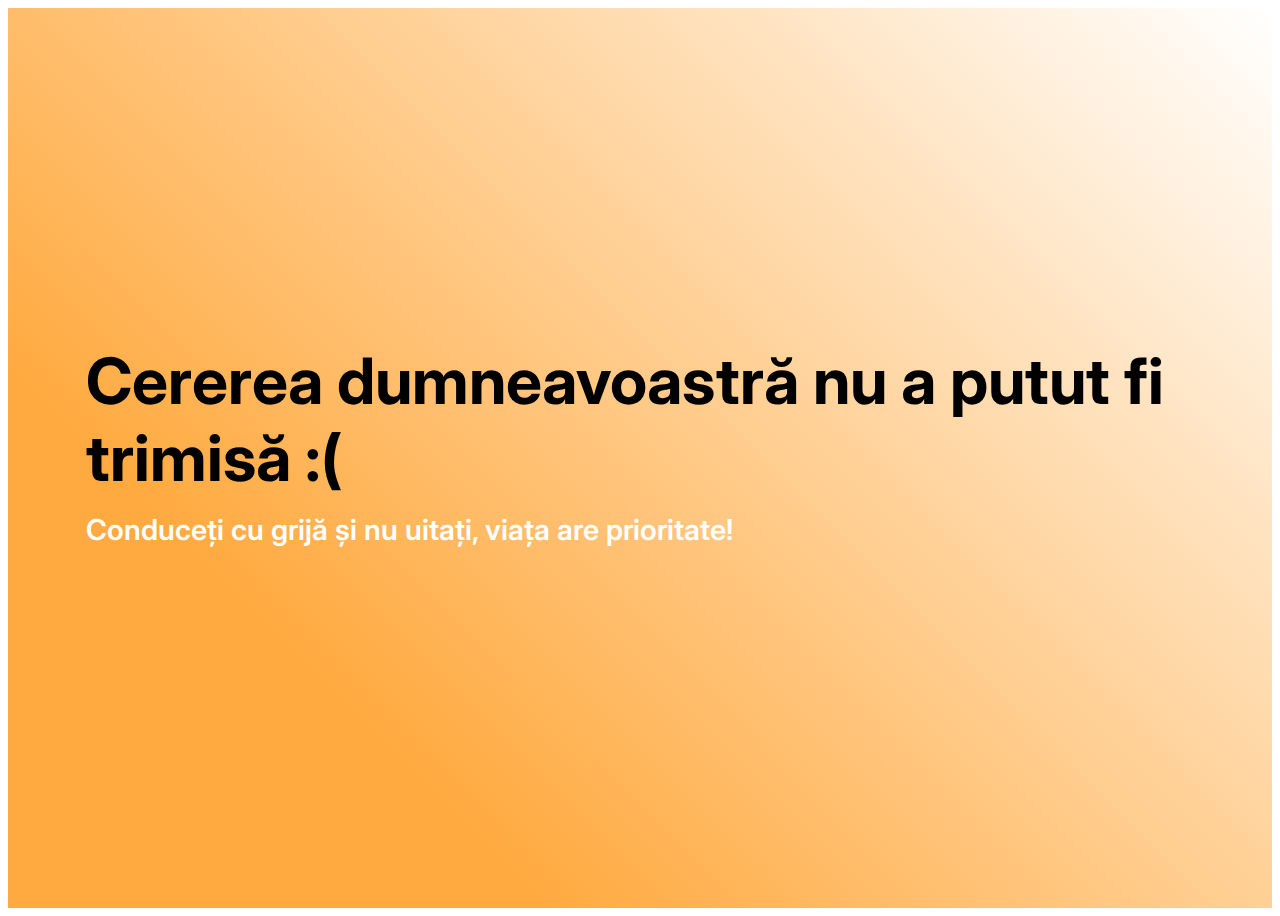
<file: templates/Fail.html>
<!DOCTYPE html>
<html amp >
<head>
  <meta charset="UTF-8">
  <meta http-equiv="X-UA-Compatible" content="IE=edge">
  <meta name="generator" content="Mobirise v5.2.0, mobirise.com">
  <meta name="viewport" content="width=device-width, initial-scale=1, minimum-scale=1">
  <link rel="shortcut icon" href="img/logo5.png" type="image/x-icon">
  <meta name="description" content="">
  <meta name="amp-script-src" content="">
  
  <title>Home</title>
  
<link rel="canonical" href="./">
 <style amp-boilerplate>body{-webkit-animation:-amp-start 8s steps(1,end) 0s 1 normal both;-moz-animation:-amp-start 8s steps(1,end) 0s 1 normal both;-ms-animation:-amp-start 8s steps(1,end) 0s 1 normal both;animation:-amp-start 8s steps(1,end) 0s 1 normal both}@-webkit-keyframes -amp-start{from{visibility:hidden}to{visibility:visible}}@-moz-keyframes -amp-start{from{visibility:hidden}to{visibility:visible}}@-ms-keyframes -amp-start{from{visibility:hidden}to{visibility:visible}}@-o-keyframes -amp-start{from{visibility:hidden}to{visibility:visible}}@keyframes -amp-start{from{visibility:hidden}to{visibility:visible}}</style>
<noscript><style amp-boilerplate>body{-webkit-animation:none;-moz-animation:none;-ms-animation:none;animation:none}</style></noscript>
<link href="https://fonts.googleapis.com/css?family=Inter:100,200,300,400,500,600,700,800,900&display=swap" rel="stylesheet">
 
 <style amp-custom> 
div,span,h1,h2,h3,h4,h5,h6,p,blockquote,a,ol,ul,li,figcaption,textarea,input{font: inherit;}*{-webkit-box-sizing: border-box;box-sizing: border-box;outline: none;}*:focus{outline: none;}body{position: relative;font-style: normal;line-height: 1.6;color: #48525c;}section{background-color: #eeeeee;background-position: 50% 50%;background-repeat: no-repeat;background-size: cover;overflow: hidden;padding: 0;}h1,h2,h3,h4,h5,h6{margin: 0;padding: 0;}p,li,blockquote{letter-spacing: normal;line-height: 1.6;}ul,ol,blockquote,p{margin-bottom: 0;margin-top: 0;}a{cursor: pointer;}a,a:hover{text-decoration: none;}a.mbr-iconfont:hover{text-decoration: none;}h1,h2,h3,h4,h5,h6,.display-1,.display-2,.display-4,.display-5,.display-7{word-break: break-word;word-wrap: break-word;}b,strong{font-weight: bold;}blockquote{padding: 10px 0 10px 20px;position: relative;border-left: 3px solid;}input:-webkit-autofill,input:-webkit-autofill:hover,input:-webkit-autofill:focus,input:-webkit-autofill:active{-webkit-transition-delay: 9999s;transition-delay: 9999s;-webkit-transition-property: background-color,color;-o-transition-property: background-color,color;transition-property: background-color,color;}html,body{height: auto;min-height: 100vh;}.mbr-section-title{margin: 0;padding: 0;font-style: normal;line-height: 1.2;width: 100%;color: #20202a;}.mbr-section-subtitle{line-height: 1.2;width: 100%;color: #20202a;}.mbr-text{font-style: normal;line-height: 1.6;width: 100%;color: #48525c;font-weight: 400;}.mbr-white{color: #ffffff;}.mbr-black{color: #000000;}.align-left{text-align: left;}.align-left .list-item{justify-content: flex-start;}.align-center{text-align: center;}.align-center .list-item{justify-content: center;}.align-right{text-align: right;}.align-right .list-item{justify-content: flex-end;}@media (max-width: 767px){.align-left,.align-center,.align-right{text-align: center;}.align-left .list-item,.align-center .list-item,.align-right .list-item{justify-content: center;}}.mbr-light{font-weight: 300;}.mbr-regular{font-weight: 400;}.mbr-semibold{font-weight: 600;}.mbr-bold{font-weight: 700;}.icons-list a{margin: 0;}.icons-list a:last-child{margin: 0;}.mbr-figure{align-self: center;}.hidden{visibility: hidden;}.super-hide{display: none;}.inactive{-webkit-user-select: none;-moz-user-select: none;-ms-user-select: none;user-select: none;pointer-events: none;-webkit-user-drag: none;user-drag: none;}.mbr-overlay{position: absolute;bottom: 0;left: 0;right: 0;top: 0;z-index: 0;}.map-placeholder{display: none;}.google-map,.google-map iframe{position: relative;width: 100%;height: 400px;}amp-img{width: 100%;}amp-img img{max-height: 100%;max-width: 100%;}img.mbr-temp{width: 100%;}.rounded{border-radius: 50%;}.is-builder .nodisplay + img[async],.is-builder .nodisplay + img[decoding="async"],.is-builder amp-img > a + img[async],.is-builder amp-img > a + img[decoding="async"]{display: none;}html:not(.is-builder) amp-img > a{position: absolute;top: 0;bottom: 0;left: 0;right: 0;z-index: 1;}.is-builder .temp-amp-sizer{position: absolute;}.is-builder amp-youtube .temp-amp-sizer,.is-builder amp-vimeo .temp-amp-sizer{position: static;}.mobirise-spinner{position: absolute;top: 50%;left: 40%;margin-left: 10%;-webkit-transform: translate3d(-50%,-50%,0);z-index: 4;}.mobirise-spinner em{width: 24px;height: 24px;background: #3ac;border-radius: 100%;display: inline-block;-webkit-animation: slide 1s infinite;}.mobirise-spinner em:nth-child(1){-webkit-animation-delay: 0.1s;}.mobirise-spinner em:nth-child(2){-webkit-animation-delay: 0.2s;}.mobirise-spinner em:nth-child(3){-webkit-animation-delay: 0.3s;}@-moz-keyframes slide{0%{-webkit-transform: scale(1);}50%{opacity: 0.3;-webkit-transform: scale(2);}100%{-webkit-transform: scale(1);}}@-webkit-keyframes slide{0%{-webkit-transform: scale(1);}50%{opacity: 0.3;-webkit-transform: scale(2);}100%{-webkit-transform: scale(1);}}@-o-keyframes slide{0%{-webkit-transform: scale(1);}50%{opacity: 0.3;-webkit-transform: scale(2);}100%{-webkit-transform: scale(1);}}@keyframes slide{0%{-webkit-transform: scale(1);}50%{opacity: 0.3;-webkit-transform: scale(2);}100%{-webkit-transform: scale(1);}}.mobirise-loader .amp-active > div{display: none;}.iconfont-wrapper{display: inline-flex;}.mbr-flex{display: flex;}.flex-wrap{flex-wrap: wrap;}.mbr-jc-s{justify-content: flex-start;}.mbr-jc-c{justify-content: center;}.mbr-jc-e{justify-content: flex-end;}.mbr-row-reverse{flex-direction: row-reverse;}.mbr-column{flex-direction: column;}amp-img,img{height: 100%;width: 100%;}.hidden-slide{display: none;}.visible-slide{display: flex;}section,.container,.container-fluid{position: relative;word-wrap: break-word;}.mbr-fullscreen .mbr-overlay{min-height: 100vh;}.mbr-fullscreen{display: flex;align-items: center;height: 100vh;min-height: 100vh;padding: 3rem 0;}.container{padding: 0 1rem;width: 100%;margin-right: auto;margin-left: auto;}@media (max-width: 767px){.container{max-width: 540px;}} @media (min-width: 768px){.container{max-width: 720px;}} @media (min-width: 992px){.container{max-width: 960px;}} @media (min-width: 1200px){.container{max-width: 1140px;}}.container-fluid{width: 100%;padding: 0 1rem;}.btn{position: relative;font-weight: 700;margin: 0.4rem 0.9rem;border: 2px solid;font-style: normal;white-space: normal;transition: all 0.3s cubic-bezier(0.25,0.1,0.25,1);display: inline-flex;align-items: center;justify-content: center;word-break: break-word;line-height: 1.2rem;letter-spacing: normal;}.btn-form{padding: 1rem 2rem;}.btn-form:hover{cursor: pointer;}.btn{padding: 1rem 2rem;border-radius: 3px;}.btn-sm{padding: 0.4rem 0.8rem;border-radius: 3px;}.btn-md{padding: 1rem 2rem;border-radius: 3px;}.btn-lg{padding: 1.2rem 3.2rem;border-radius: 3px;}form .btn,form .mbr-section-btn{margin: 0;}.note-popover .btn:after{display: none;}.mbr-section-btn{margin: 0 -0.9rem;font-size: 0;}nav .mbr-section-btn{margin-left: 0rem;margin-right: 0rem;}.btn .mbr-iconfont,.btn.btn-md .mbr-iconfont{cursor: pointer;margin: 0 0.8rem 0 0;}.btn-sm .mbr-iconfont{margin: 0 0.5rem 0 0;}[type="submit"]{-webkit-appearance: none;}section.menu{min-height: 56px;overflow: visible;padding: 0;}.menu-container{display: flex;-webkit-box-pack: justify;-ms-flex-pack: justify;justify-content: space-between;align-items: center;min-height: 56px;}@media (max-width: 991px){.menu-container{max-width: 100%;padding: 0.5rem 1rem;}} @media (max-width: 767px){.menu-container{padding: 0.5rem 1rem;}}.navbar{z-index: 100;width: 100%;position: absolute;box-shadow: 0 2px 10px 0 rgba(0,0,0,0.07);}.navbar-fixed-top{position: fixed;top: 0;}.navbar-brand{display: flex;align-items: center;word-break: break-word;z-index: 1;}.navbar-logo{margin: 0 0.8rem 0 0;}@media (max-width: 767px){.navbar-logo amp-img{max-height: 35px;max-width: 35px;}}.navbar-caption-wrap{display: flex;}.navbar .navbar-collapse{display: flex;-ms-flex-preferred-size: auto;flex-basis: auto;align-items: center;justify-content: space-between;width: 100%;}@media (max-width: 991px){.navbar .navbar-collapse{display: none;position: absolute;top: 0;right: 0;height: 100vh;overflow-y: auto;padding: 70px 2rem 1rem;z-index: 1;}}@media (max-width: 991px){.navbar.opened .navbar-collapse.show,.navbar.opened .navbar-collapse.collapsing{display: block;}.is-builder .navbar-collapse{position: fixed;}}.navbar-nav{list-style-type: none;display: flex;flex-wrap: wrap;padding-left: 0;min-width: 10rem;}@media (max-width: 991px){.navbar-nav{flex-direction: column;}} .navbar-nav .mbr-iconfont{margin: 0 0.2rem 0 0;}.nav-item{word-break: break-all;}.nav-link{display: flex;align-items: center;justify-content: center;}.nav-link,.navbar-caption{transition: all 0.2s;letter-spacing: normal;}.nav-dropdown .dropdown-menu{min-width: 10rem;position: absolute;left: 0;padding: 10px 0;border-radius: 0 0 4px 4px;transition: opacity 0.2s cubic-bezier(0.25,0.1,0.25,1);}.nav-dropdown .dropdown-menu .dropdown-item{line-height: normal;display: flex;justify-content: center;align-items: center;padding: 0 15px;margin: 20px 0;white-space: nowrap;}.nav-dropdown .dropdown-menu .dropdown-item:active{background: none;}.nav-dropdown .dropdown-menu .dropdown{position: relative;}.dropdown-menu .dropdown:hover > .dropdown-menu{opacity: 1;pointer-events: all;}.nav-dropdown .dropdown-submenu{top: 0;left: 100%;margin: 0;}.nav-item.dropdown{position: relative;}.nav-item.dropdown .dropdown-menu{opacity: 0;pointer-events: none;}.nav-item.dropdown:hover > .dropdown-menu{opacity: 1;pointer-events: all;}.link.dropdown-toggle:after{content: "";margin-left: 0.25rem;border-top: 0.35em solid;border-right: 0.35em solid transparent;border-left: 0.35em solid transparent;border-bottom: 0;}.navbar .dropdown.open > .dropdown-menu{display: block;}@media (max-width: 991px){.is-builder .nav-dropdown .dropdown-menu{position: relative;}.nav-dropdown .dropdown-submenu{left: 0;}.nav-dropdown .dropdown-menu .dropdown-item{padding: 0;margin: 0 0 1rem 0;justify-content: center;}.nav-dropdown .dropdown-menu .dropdown-item:after{right: auto;}.navbar.opened .dropdown-menu{top: 0;}.dropdown-toggle[data-toggle="dropdown-submenu"]:after{content: "";margin-left: 0.25rem;border-top: 0.35em solid;border-right: 0.35em solid transparent;border-left: 0.35em solid transparent;border-bottom: 0;top: 55%;}}.navbar-buttons{display: flex;flex-wrap: wrap;align-items: center;justify-content: center;}@media (max-width: 991px){.navbar-buttons{flex-direction: column;}}.menu-social-list{display: flex;align-items: center;justify-content: center;flex-wrap: wrap;}.menu-social-list a{margin: 0 0.5rem;}.menu-social-list a span{font-size: 1.5rem;}button.navbar-toggler{position: relative;width: 31px;height: 20px;cursor: pointer;transition: all .2s;-ms-flex-item-align: center;-ms-grid-row-align: center;align-self: center;}.hamburger span{position: absolute;right: 0;width: 30px;height: 2px;border-right: 5px;}.hamburger span:nth-child(1){top: 0;transition: all .2s;}.hamburger span:nth-child(2){top: 8px;transition: all .15s;}.hamburger span:nth-child(3){top: 8px;transition: all .15s;}.hamburger span:nth-child(4){top: 16px;transition: all .2s;}nav.opened .navbar-toggler:not(.hide) .hamburger span:nth-child(4),nav.opened .navbar-toggler:not(.hide) .hamburger span:nth-child(1){top: 8px;width: 0;opacity: 0;right: 50%;transition: all .2s;}nav.opened .navbar-toggler:not(.hide) .hamburger span:nth-child(2){transform: rotate(-45deg);transition: all .25s;}nav.opened .navbar-toggler:not(.hide) .hamburger span:nth-child(3){transform: rotate(45deg);transition: all .25s;}.ampstart-btn.hamburger{position: relative;margin-left: auto;height: 20px;width: 30px;background: none;border: none;cursor: pointer;z-index: 1000;}@media (min-width: 992px){.nav-dropdown .dropdown-menu{box-shadow: 0 10px 25px 0 rgba(0,0,0,0.2);}.ampstart-btn,amp-sidebar{display: none;}.dropdown-menu .dropdown-toggle:after{content: "";border-bottom: 0.35em solid transparent;border-left: 0.35em solid;border-right: 0;border-top: 0.35em solid transparent;margin-left: 0.3rem;margin-top: -0.3077em;position: absolute;right: 1.1538em;top: 50%;}}.close-sidebar{width: 30px;height: 30px;position: relative;cursor: pointer;background-color: transparent;border: none;}.close-sidebar span{position: absolute;left: 0;width: 30px;height: 2px;border-right: 5px;top: 14px;}.close-sidebar span:nth-child(1){transform: rotate(-45deg);}.close-sidebar span:nth-child(2){transform: rotate(45deg);}.builder-sidebar{position: relative;height: 100vh;overflow-y: auto;min-width: 10rem;z-index: 1030;padding: 1rem 2rem;max-width: 20rem;}.builder-sidebar .dropdown:hover > .dropdown-menu{position: relative;text-align: center;}section.sidebar-open:before{content: '';position: fixed;top: 0;bottom: 0;right: 0;left: 0;background-color: rgba(0,0,0,0.2);z-index: 1040;}.is-builder section.horizontal-menu .ampstart-btn{display: none;}.is-builder section.horizontal-menu .dropdown-menu{z-index: auto;opacity: 1;pointer-events: auto;}.is-builder .menu{overflow: visible;}#sidebar{background-color: transparent;}.card-title{margin: 0;}.card{position: relative;background-color: transparent;border: none;border-radius: 0;width: 100%;padding: 0 1rem;}@media (max-width: 767px){.card:not(.last-child){padding-bottom: 30px;}} .card .card-img{width: auto;border-radius: 0;}.card .card-wrapper{height: 100%;}@media (max-width: 767px){.card .card-wrapper{flex-direction: column;}} .card img{height: 100%;-o-object-fit: cover;object-fit: cover;-o-object-position: center;object-position: center;}.card-inner,.items-list{display: flex;flex-direction: column;}.items-list{list-style-type: none;padding: 0;}.items-list .list-item{padding: 1rem 2rem;}.card-head{padding: 1.5rem 2rem;}.card-price-wrap{padding: 1rem 2rem;}.card-button{padding: 1rem;margin: 0;}.timeline-wrap{position: relative;}.timeline-wrap .iconBackground{position: absolute;left: 50%;width: 20px;height: 20px;line-height: 30px;text-align: center;border-radius: 50%;font-size: 30px;display: inline-block;background-color: #000000;top: 20px;margin: 0 0 0 -10px;}@media (max-width: 767px){.timeline-wrap .iconBackground{left: 0;}}.separline{position: relative;}@media (max-width: 767px){.separline:not(.last-child){padding-bottom: 2rem;}} .separline:before{position: absolute;content: "";width: 2px;background-color: #000000;left: calc(50% - 1px);height: calc(100% - 20px);top: 40px;}@media (max-width: 767px){.separline:before{left: 0;}}.gallery-img-wrap{position: relative;height: 100%;}.gallery-img-wrap:hover{cursor: pointer;}.gallery-img-wrap:hover .icon-wrap,.gallery-img-wrap:hover .caption-on-hover{opacity: 1;}.gallery-img-wrap:hover:after{opacity: .5;}.gallery-img-wrap amp-img{height: 100%;}.gallery-img-wrap:after{content: "";position: absolute;top: 0;bottom: 0;left: 0;right: 0;background: #000;opacity: 0;transition: opacity 0.2s;pointer-events: none;}.gallery-img-wrap .icon-wrap,.gallery-img-wrap .img-caption{z-index: 3;pointer-events: none;position: absolute;}.gallery-img-wrap .icon-wrap,.gallery-img-wrap .caption-on-hover{opacity: 0;transition: opacity 0.2s;}.gallery-img-wrap .icon-wrap{left: 50%;top: 50%;transform: translate(-50%,-50%);background-color: #fff;padding: .5rem;border-radius: 50%;}.gallery-img-wrap .amp-iconfont{color: #000;font-size: 1rem;width: 1rem;display: block;}.gallery-img-wrap .img-caption{left: 0;right: 0;}.gallery-img-wrap .img-caption.caption-top{top: 0;}.gallery-img-wrap .img-caption.caption-bottom{bottom: 0;}.gallery-img-wrap .img-caption:not(.caption-on-hover):after{content: "";position: absolute;top: 0;left: 0;right: 0;height: 100%;transition: opacity 0.2s;z-index: -1;pointer-events: none;}@media (max-width: 767px){.gallery-img-wrap:after,.gallery-img-wrap:hover:after,.gallery-img-wrap .icon-wrap{display: none;}.gallery-img-wrap .caption-on-hover{opacity: 1;}}.is-builder .gallery-img-wrap .icon-wrap,.is-builder .gallery-img-wrap .img-caption > *{pointer-events: all;}.amp-carousel-button,.dots-wrapper .dots span{transition: all 0.4s;cursor: pointer;outline: none;}.amp-carousel-button{width: 50px;height: 50px;border-radius: 50%;}.dots-wrapper .dots{display: inline-block;margin: 4px 8px;}.dots-wrapper .dots span{display: block;border-radius: 12px;height: 24px;width: 24px;background-color: #ffffff;border: 10px solid #cccccc;opacity: 0.5;}.dots-wrapper .dots span.current{width: 40px;}.dots-wrapper .dots span:hover,.dots-wrapper .dots span.current{opacity: 1;}.amp-carousel-button-next:after{right: 1rem;}.amp-carousel-button-prev:after{left: 1rem;}button.btn-img{cursor: pointer;}.is-builder .preview button.btn-img{opacity: 0.5;position: relative;pointer-events: none;}amp-image-lightbox,.lightbox{background: rgba(0,0,0,0.8);display: flex;flex-wrap: wrap;align-items: center;justify-content: center;width: 100%;height: 100%;overflow: auto;}amp-image-lightbox a.control,.lightbox a.control{position: absolute;cursor: default;top: 0;right: 0;}amp-image-lightbox .close,.lightbox .close{background: none;border: none;position: absolute;top: 16px;right: 16px;height: 32px;width: 32px;cursor: pointer;z-index: 1000;}amp-image-lightbox .close:before,amp-image-lightbox .close:after,.lightbox .close:before,.lightbox .close:after{position: absolute;top: 0;right: 16px;content: ' ';height: 32px;width: 2px;background-color: #fff;}amp-image-lightbox .close:before,.lightbox .close:before{transform: rotate(45deg);}amp-image-lightbox .close:after,.lightbox .close:after{transform: rotate(-45deg);}amp-image-lightbox .video-block,.lightbox .video-block{width: 100%;}div[submit-success] > *,div[submit-error] > *{padding: 15px;margin-bottom: 1rem;}.form-block{z-index: 1;background-color: transparent;padding: 0;position: relative;overflow: hidden;}.form-block .mbr-overlay{z-index: -1;}@media (max-width: 991px){.form-block{padding: 0;}}form input,form textarea,form select{padding: 1rem;line-height: 1.2rem;width: 100%;background: #ffffff;border-width: 2px;border-style: solid;border-color: #767676;border-radius: 3px;color: #000000;}form input[type="checkbox"],form input[type="radio"]{border: none;background: none;width: auto;}form .field{padding-bottom: 0.5rem;padding-top: 0.5rem;}form textarea.field-input{height: 200px;}form .fieldset{display: flex;justify-content: center;flex-wrap: wrap;align-items: center;}textarea[type="hidden"]{display: none;}.form-check{margin-bottom: 0;}.form-check-label{padding-left: 0;}.form-check-input{position: relative;margin: 4px;}.form-check-inline{display: inline-flex;align-items: center;padding-left: 0;margin-right: .75rem;}.mbr-row,.mbr-form-row{display: -webkit-box;display: -ms-flexbox;display: flex;-ms-flex-wrap: wrap;flex-wrap: wrap;margin-left: -1rem;margin-right: -1rem;}.mbr-form-row{margin-left: -0.5rem;margin-right: -0.5rem;}.mbr-form-row > [class*="mbr-col"]{padding-left: 0.5rem;padding-right: 0.5rem;}@media (max-width: 767px){.mbr-col,.mbr-col-auto{padding-right: 1rem;padding-left: 1rem;}.mbr-col-sm-12{-ms-flex: 0 0 100%;-webkit-box-flex: 0;flex: 0 0 100%;max-width: 100%;padding-right: 1rem;padding-left: 1rem;}}@media (min-width: 768px){.mbr-col,.mbr-col-auto{padding-right: 1rem;padding-left: 1rem;}.mbr-col-md-2{-ms-flex: 0 0 16.6666666667%;-webkit-box-flex: 0;flex: 0 0 16.6666666667%;max-width: 16.6666666667%;padding-right: 1rem;padding-left: 1rem;}.mbr-col-md-3{-ms-flex: 0 0 25%;-webkit-box-flex: 0;flex: 0 0 25%;max-width: 25%;padding-right: 1rem;padding-left: 1rem;}.mbr-col-md-4{-ms-flex: 0 0 33.3333333333%;-webkit-box-flex: 0;flex: 0 0 33.3333333333%;max-width: 33.3333333333%;padding-right: 1rem;padding-left: 1rem;}.mbr-col-md-5{-ms-flex: 0 0 41.6666666667%;-webkit-box-flex: 0;flex: 0 0 41.6666666667%;max-width: 41.6666666667%;padding-right: 1rem;padding-left: 1rem;}.mbr-col-md-6{-ms-flex: 0 0 50%;-webkit-box-flex: 0;flex: 0 0 50%;max-width: 50%;padding-right: 1rem;padding-left: 1rem;}.mbr-col-md-7{-ms-flex: 0 0 58.3333333333%;-webkit-box-flex: 0;flex: 0 0 58.3333333333%;max-width: 58.3333333333%;padding-right: 1rem;padding-left: 1rem;}.mbr-col-md-8{-ms-flex: 0 0 66.6666666667%;-webkit-box-flex: 0;flex: 0 0 66.6666666667%;max-width: 66.6666666667%;padding-right: 1rem;padding-left: 1rem;}.mbr-col-md-10{-ms-flex: 0 0 83.3333333333%;-webkit-box-flex: 0;flex: 0 0 83.3333333333%;max-width: 83.3333333333%;padding-right: 1rem;padding-left: 1rem;}.mbr-col-md-12{-ms-flex: 0 0 100%;-webkit-box-flex: 0;flex: 0 0 100%;max-width: 100%;padding-right: 1rem;padding-left: 1rem;}}.mbr-col{-ms-flex: 1 1 auto;-webkit-box-flex: 1;flex: 1 1 auto;max-width: 100%;}.mbr-col-auto{-ms-flex: 0 0 auto;flex: 0 0 auto;width: auto;}@media (min-width: 992px){.mbr-col,.mbr-col-auto{padding-right: 1rem;padding-left: 1rem;}.mbr-col-lg-2{-ms-flex: 0 0 16.6666666667%;-webkit-box-flex: 0;flex: 0 0 16.6666666667%;max-width: 16.6666666667%;padding-right: 1rem;padding-left: 1rem;}.mbr-col-lg-3{-ms-flex: 0 0 25%;-webkit-box-flex: 0;flex: 0 0 25%;max-width: 25%;padding-right: 1rem;padding-left: 1rem;}.mbr-col-lg-4{-ms-flex: 0 0 33.3333333333%;-webkit-box-flex: 0;flex: 0 0 33.3333333333%;max-width: 33.3333333333%;padding-right: 1rem;padding-left: 1rem;}.mbr-col-lg-5{-ms-flex: 0 0 41.6666666667%;-webkit-box-flex: 0;flex: 0 0 41.6666666667%;max-width: 41.6666666667%;padding-right: 1rem;padding-left: 1rem;}.mbr-col-lg-6{-ms-flex: 0 0 50%;-webkit-box-flex: 0;flex: 0 0 50%;max-width: 50%;padding-right: 1rem;padding-left: 1rem;}.mbr-col-lg-7{-ms-flex: 0 0 58.3333333333%;-webkit-box-flex: 0;flex: 0 0 58.3333333333%;max-width: 58.3333333333%;padding-right: 1rem;padding-left: 1rem;}.mbr-col-lg-8{-ms-flex: 0 0 66.6666666667%;-webkit-box-flex: 0;flex: 0 0 66.6666666667%;max-width: 66.6666666667%;padding-right: 1rem;padding-left: 1rem;}.mbr-col-lg-9{-ms-flex: 0 0 75%;-webkit-box-flex: 0;flex: 0 0 75%;max-width: 75%;padding-right: 1rem;padding-left: 1rem;}.mbr-col-lg-10{-ms-flex: 0 0 83.3333333333%;-webkit-box-flex: 0;flex: 0 0 83.3333333333%;max-width: 83.3333333333%;padding-right: 1rem;padding-left: 1rem;}.mbr-col-lg-12{-ms-flex: 0 0 100%;-webkit-box-flex: 0;flex: 0 0 100%;max-width: 100%;padding-right: 1rem;padding-left: 1rem;}}@media (min-width: 992px){.lg-pb{padding-bottom: 3rem;}}@media (max-width: 991px){.md-pb{padding-bottom: 3rem;}}.mbr-pt-1,.mbr-py-1{padding-top: 10px;}.mbr-pb-1,.mbr-py-1{padding-bottom: 10px;}.mbr-px-1{padding-left: 10px;padding-right: 10px;}.mbr-p-1{padding: 10px;}.mbr-pt-2,.mbr-py-2{padding-top: 1rem;}.mbr-pb-2,.mbr-py-2{padding-bottom: 1rem;}.mbr-px-2{padding-left: 1rem;padding-right: 1rem;}.mbr-p-2{padding: 1rem;}.mbr-pt-3,.mbr-py-3{padding-top: 25px;}.mbr-pb-3,.mbr-py-3{padding-bottom: 25px;}.mbr-px-3{padding-left: 25px;padding-right: 25px;}.mbr-p-3{padding: 25px;}.mbr-pt-4,.mbr-py-4{padding-top: 2rem;}.mbr-pb-4,.mbr-py-4{padding-bottom: 2rem;}.mbr-px-4{padding-left: 2rem;padding-right: 2rem;}.mbr-p-4{padding: 2rem;}.mbr-pt-5,.mbr-py-5{padding-top: 3rem;}.mbr-pb-5,.mbr-py-5{padding-bottom: 3rem;}.mbr-px-5{padding-left: 3rem;padding-right: 3rem;}.mbr-p-5{padding: 3rem;}@media (max-width: 991px){.mbr-py-4,.mbr-py-5{padding-top: 1rem;padding-bottom: 1rem;}.mbr-px-4,.mbr-px-5{padding-left: 1rem;padding-right: 1rem;}.mbr-p-3,.mbr-p-4,.mbr-p-5{padding: 1rem;}}.mbr-ml-auto{margin-left: auto;}.mbr-mr-auto{margin-right: auto;}.mbr-m-auto{margin: auto;}#scrollToTopMarker{position: absolute;width: 0px;height: 0px;top: 300px;}#scrollToTopButton{position: fixed;bottom: 25px;right: 25px;opacity: .4;z-index: 5000;font-size: 32px;height: 60px;width: 60px;border: none;border-radius: 3px;cursor: pointer;}#scrollToTopButton:focus{outline: none;}#scrollToTopButton a:before{content: '';position: absolute;height: 40%;top: 36%;width: 2px;left: calc(50% - 1px);}#scrollToTopButton a:after{content: '';position: absolute;border-top: 2px solid;border-right: 2px solid;width: 40%;height: 40%;left: calc(30% - 1px);bottom: 30%;transform: rotate(-45deg);}.is-builder #scrollToTopButton a:after{left: 30%;}a{font-style: normal;}@media (max-width: 767px){.mbr-section-btn,.mbr-section-title{text-align: center;}}@media (min-width: 992px){.mbr-col-lg-11{flex: 0 0 91.666%;max-width: 91.666%;padding-right: 1rem;padding-left: 1rem;}}
body{font-family: Inter;}blockquote{border-color: #005af0;}div[submit-success] > *{background: #64bf46;color: #ffffff;}div[submit-error] > *{background: #ffdc00;color: #000000;}.display-1{font-family: 'Inter',sans-serif;font-size: 4rem;}.display-2{font-family: 'Inter',sans-serif;font-size: 3.25rem;}.display-4{font-family: 'Inter',sans-serif;font-size: 1rem;}.display-5{font-family: 'Inter',sans-serif;font-size: 1.8rem;}.display-7{font-family: 'Inter',sans-serif;font-size: 1.2rem;}.display-1 .mbr-iconfont-btn{font-size: 4rem;width: 4rem;}.display-2 .mbr-iconfont-btn{font-size: 3.25rem;width: 3.25rem;}.display-4 .mbr-iconfont-btn{font-size: 1rem;width: 1rem;}.display-5 .mbr-iconfont-btn{font-size: 1.8rem;width: 1.8rem;}.display-7 .mbr-iconfont-btn{font-size: 1.2rem;width: 1.2rem;}@media (max-width: 768px){.display-1{font-size: 3.2rem;font-size: calc( 2.05rem + (4 - 2.05) * ((100vw - 20rem) / (48 - 20)));line-height: calc( 1.4 * (2.05rem + (4 - 2.05) * ((100vw - 20rem) / (48 - 20))));}.display-2{font-size: 2.6rem;font-size: calc( 1.7874999999999999rem + (3.25 - 1.7874999999999999) * ((100vw - 20rem) / (48 - 20)));line-height: calc( 1.4 * (1.7874999999999999rem + (3.25 - 1.7874999999999999) * ((100vw - 20rem) / (48 - 20))));}.display-4{font-size: 0.8rem;font-size: calc( 1rem + (1 - 1) * ((100vw - 20rem) / (48 - 20)));line-height: calc( 1.4 * (1rem + (1 - 1) * ((100vw - 20rem) / (48 - 20))));}.display-5{font-size: 1.44rem;font-size: calc( 1.28rem + (1.8 - 1.28) * ((100vw - 20rem) / (48 - 20)));line-height: calc( 1.4 * (1.28rem + (1.8 - 1.28) * ((100vw - 20rem) / (48 - 20))));}.display-7{font-size: 0.96rem;font-size: calc( 1.07rem + (1.2 - 1.07) * ((100vw - 20rem) / (48 - 20)));line-height: calc( 1.4 * (1.07rem + (1.2 - 1.07) * ((100vw - 20rem) / (48 - 20))));}}.bg-primary{background-color: #005af0;}.bg-success{background-color: #64bf46;}.bg-info{background-color: #eb49e1;}.bg-warning{background-color: #ff8f00;}.bg-danger{background-color: #ffdc00;}.btn-primary,.btn-primary:active,.btn-primary.active{background-color: #005af0;border-color: #005af0;color: #ffffff;}.btn-primary:hover,.btn-primary:focus,.btn-primary.focus{color: #ffffff;background-color: #003da3;border-color: #003da3;}.btn-primary.disabled,.btn-primary:disabled{color: #ffffff;background-color: #003da3;border-color: #003da3;}.btn-secondary,.btn-secondary:active,.btn-secondary.active{background-color: #00dcc0;border-color: #00dcc0;color: #ffffff;}.btn-secondary:hover,.btn-secondary:focus,.btn-secondary.focus{color: #ffffff;background-color: #00907d;border-color: #00907d;}.btn-secondary.disabled,.btn-secondary:disabled{color: #ffffff;background-color: #00907d;border-color: #00907d;}.btn-info,.btn-info:active,.btn-info.active{background-color: #eb49e1;border-color: #eb49e1;color: #ffffff;}.btn-info:hover,.btn-info:focus,.btn-info.focus{color: #ffffff;background-color: #d117c5;border-color: #d117c5;}.btn-info.disabled,.btn-info:disabled{color: #ffffff;background-color: #d117c5;border-color: #d117c5;}.btn-success,.btn-success:active,.btn-success.active{background-color: #64bf46;border-color: #64bf46;color: #ffffff;}.btn-success:hover,.btn-success:focus,.btn-success.focus{color: #ffffff;background-color: #46892f;border-color: #46892f;}.btn-success.disabled,.btn-success:disabled{color: #ffffff;background-color: #46892f;border-color: #46892f;}.btn-warning,.btn-warning:active,.btn-warning.active{background-color: #ff8f00;border-color: #ff8f00;color: #ffffff;}.btn-warning:hover,.btn-warning:focus,.btn-warning.focus{color: #ffffff;background-color: #b36400;border-color: #b36400;}.btn-warning.disabled,.btn-warning:disabled{color: #ffffff;background-color: #b36400;border-color: #b36400;}.btn-danger,.btn-danger:active,.btn-danger.active{background-color: #ffdc00;border-color: #ffdc00;color: #000000;}.btn-danger:hover,.btn-danger:focus,.btn-danger.focus{color: #000000;background-color: #b39a00;border-color: #b39a00;}.btn-danger.disabled,.btn-danger:disabled{color: #000000;background-color: #b39a00;border-color: #b39a00;}.btn-black,.btn-black:active,.btn-black.active{background-color: #333333;border-color: #333333;color: #ffffff;}.btn-black:hover,.btn-black:focus,.btn-black.focus{color: #ffffff;background-color: #0d0d0d;border-color: #0d0d0d;}.btn-black.disabled,.btn-black:disabled{color: #ffffff;background-color: #0d0d0d;border-color: #0d0d0d;}.btn-white,.btn-white:active,.btn-white.active{background-color: #ffffff;border-color: #ffffff;color: #808080;}.btn-white:hover,.btn-white:focus,.btn-white.focus{color: #808080;background-color: #d9d9d9;border-color: #d9d9d9;}.btn-white.disabled,.btn-white:disabled{color: #808080;background-color: #d9d9d9;border-color: #d9d9d9;}.btn-white,.btn-white:active,.btn-white.active{color: #333333;}.btn-white:hover,.btn-white:focus,.btn-white.focus{color: #333333;}.btn-white.disabled,.btn-white:disabled{color: #333333;}.btn-primary-outline,.btn-primary-outline:active,.btn-primary-outline.active{background: none;border-color: #00348a;color: #00348a;}.btn-primary-outline:hover,.btn-primary-outline:focus,.btn-primary-outline.focus{color: #ffffff;background-color: #005af0;border-color: #005af0;}.btn-primary-outline.disabled,.btn-primary-outline:disabled{color: #ffffff;background-color: #005af0;border-color: #005af0;}.btn-secondary-outline,.btn-secondary-outline:active,.btn-secondary-outline.active{background: none;border-color: #007667;color: #007667;}.btn-secondary-outline:hover,.btn-secondary-outline:focus,.btn-secondary-outline.focus{color: #ffffff;background-color: #00dcc0;border-color: #00dcc0;}.btn-secondary-outline.disabled,.btn-secondary-outline:disabled{color: #ffffff;background-color: #00dcc0;border-color: #00dcc0;}.btn-info-outline,.btn-info-outline:active,.btn-info-outline.active{background: none;border-color: #ba14af;color: #ba14af;}.btn-info-outline:hover,.btn-info-outline:focus,.btn-info-outline.focus{color: #ffffff;background-color: #eb49e1;border-color: #eb49e1;}.btn-info-outline.disabled,.btn-info-outline:disabled{color: #ffffff;background-color: #eb49e1;border-color: #eb49e1;}.btn-success-outline,.btn-success-outline:active,.btn-success-outline.active{background: none;border-color: #3c7629;color: #3c7629;}.btn-success-outline:hover,.btn-success-outline:focus,.btn-success-outline.focus{color: #ffffff;background-color: #64bf46;border-color: #64bf46;}.btn-success-outline.disabled,.btn-success-outline:disabled{color: #ffffff;background-color: #64bf46;border-color: #64bf46;}.btn-warning-outline,.btn-warning-outline:active,.btn-warning-outline.active{background: none;border-color: #995600;color: #995600;}.btn-warning-outline:hover,.btn-warning-outline:focus,.btn-warning-outline.focus{color: #ffffff;background-color: #ff8f00;border-color: #ff8f00;}.btn-warning-outline.disabled,.btn-warning-outline:disabled{color: #ffffff;background-color: #ff8f00;border-color: #ff8f00;}.btn-danger-outline,.btn-danger-outline:active,.btn-danger-outline.active{background: none;border-color: #998400;color: #998400;}.btn-danger-outline:hover,.btn-danger-outline:focus,.btn-danger-outline.focus{color: #000000;background-color: #ffdc00;border-color: #ffdc00;}.btn-danger-outline.disabled,.btn-danger-outline:disabled{color: #000000;background-color: #ffdc00;border-color: #ffdc00;}.btn-black-outline,.btn-black-outline:active,.btn-black-outline.active{background: none;border-color: #000000;color: #000000;}.btn-black-outline:hover,.btn-black-outline:focus,.btn-black-outline.focus{color: #ffffff;background-color: #333333;border-color: #333333;}.btn-black-outline.disabled,.btn-black-outline:disabled{color: #ffffff;background-color: #333333;border-color: #333333;}.btn-white-outline,.btn-white-outline:active,.btn-white-outline.active{background: none;border-color: #ffffff;color: #ffffff;}.btn-white-outline:hover,.btn-white-outline:focus,.btn-white-outline.focus{color: #333333;background-color: #ffffff;border-color: #ffffff;}.text-primary{color: #005af0;}.text-secondary{color: #00dcc0;}.text-success{color: #64bf46;}.text-info{color: #eb49e1;}.text-warning{color: #ff8f00;}.text-danger{color: #ffdc00;}.text-white{color: #ffffff;}.text-black{color: #000000;}a.text-primary:hover,a.text-primary:focus{color: #00348a;}a.text-secondary:hover,a.text-secondary:focus{color: #007667;}a.text-success:hover,a.text-success:focus{color: #3c7629;}a.text-info:hover,a.text-info:focus{color: #ba14af;}a.text-warning:hover,a.text-warning:focus{color: #995600;}a.text-danger:hover,a.text-danger:focus{color: #998400;}a.text-white:hover,a.text-white:focus{color: #cccccc;}a.text-black:hover,a.text-black:focus{color: #4d4d4d;}.alert-success{background-color: #64bf46;}.alert-info{background-color: #eb49e1;}.alert-warning{background-color: #ff8f00;}.alert-danger{background-color: #ffdc00;}a,a:hover{color: #005af0;}.mbr-plan-header.bg-primary .mbr-plan-subtitle,.mbr-plan-header.bg-primary .mbr-plan-price-desc{color: #bdd6ff;}.mbr-plan-header.bg-success .mbr-plan-subtitle,.mbr-plan-header.bg-success .mbr-plan-price-desc{color: #b3e0a5;}.mbr-plan-header.bg-info .mbr-plan-subtitle,.mbr-plan-header.bg-info .mbr-plan-price-desc{color: #ffffff;}.mbr-plan-header.bg-warning .mbr-plan-subtitle,.mbr-plan-header.bg-warning .mbr-plan-price-desc{color: #ffe9cc;}.mbr-plan-header.bg-danger .mbr-plan-subtitle,.mbr-plan-header.bg-danger .mbr-plan-price-desc{color: #fff8cc;}.mobirise-spinner em:nth-child(1){background: #005af0;}.mobirise-spinner em:nth-child(2){background: #00dcc0;}.mobirise-spinner em:nth-child(3){background: #64bf46;}#scrollToTopMarker{display: none;}#scrollToTopButton{background-color: #005af0;}#scrollToTopButton a:before{background: #ffffff;}#scrollToTopButton a:after{border-top-color: #ffffff;border-right-color: #ffffff;}.btn:not(.btn-form){box-shadow: 0 15px 35px -5px rgba(0,0,0,0.25);}.btn:not(.btn-form):hover,.btn:not(.btn-form):focus,.btn:not(.btn-form).focus{transform: translateY(-0.125rem);box-shadow: 0 25px 20px -15px rgba(0,0,0,0.15);}.amp-carousel-button{box-shadow: 0 10px 15px 0 rgba(0,0,0,0.4);background-color: #f3f3f3;}.amp-carousel-button:hover{background-color: #fff;box-shadow: 0 20px 30px 0 rgba(0,0,0,0.2);}.amp-carousel-button-next{background-image: url("data:image/svg+xml;charset=utf-8,%3Csvg xmlns='http://www.w3.org/2000/svg' width='18' height='18' fill='%23005AF0' %3E%3Cpath d='M9 3L7.94 4.06l4.19 4.19H3v1.5h9.13l-4.19 4.19L9 15l6-6z'/%3E%3C/svg%3E");}.amp-carousel-button-prev{background-image: url("data:image/svg+xml;charset=utf-8,%3Csvg xmlns='http://www.w3.org/2000/svg' width='18' height='18' fill='%23005AF0'%3E%3Cpath d='M15 8.25H5.87l4.19-4.19L9 3 3 9l6 6 1.06-1.06-4.19-4.19H15v-1.5z'/%3E%3C/svg%3E");}.cid-sifPwYnK0S{background-color: #ffffff;background: linear-gradient(225deg,#ffffff 0,#ffaa40 75%);}.cid-sifPwYnK0S .mbr-section-title{color: #000000;}
.engine{position: absolute;text-indent: -2400px;text-align: center;padding: 0;top: 0;left: -2400px;}[class*="-iconfont"]{display: inline-flex;}</style>
 
  <script async  src="https://cdn.ampproject.org/v0.js"></script>
  <script async custom-element="amp-analytics" src="https://cdn.ampproject.org/v0/amp-analytics-0.1.js"></script>
  
  
  
</head>
<body>
  
  <section class="header4 cid-sifPwYnK0S mbr-fullscreen" id="header4-0">

    

    <div class="container">
        <h1 class="mbr-fonts-style mbr-section-title align-left mbr-white mbr-bold mbr-pb-2 display-1">Cererea dumneavoastră nu a putut fi trimisă :(</h1>
        <h2 class="mbr-fonts-style mbr-section-subtitle align-left mbr-white mbr-semibold mbr-pb-3 display-5">Conduceți cu grijă și nu uitați, viața are prioritate!</h2>
        
    </div>

  
  
</body>
</html>
</file>
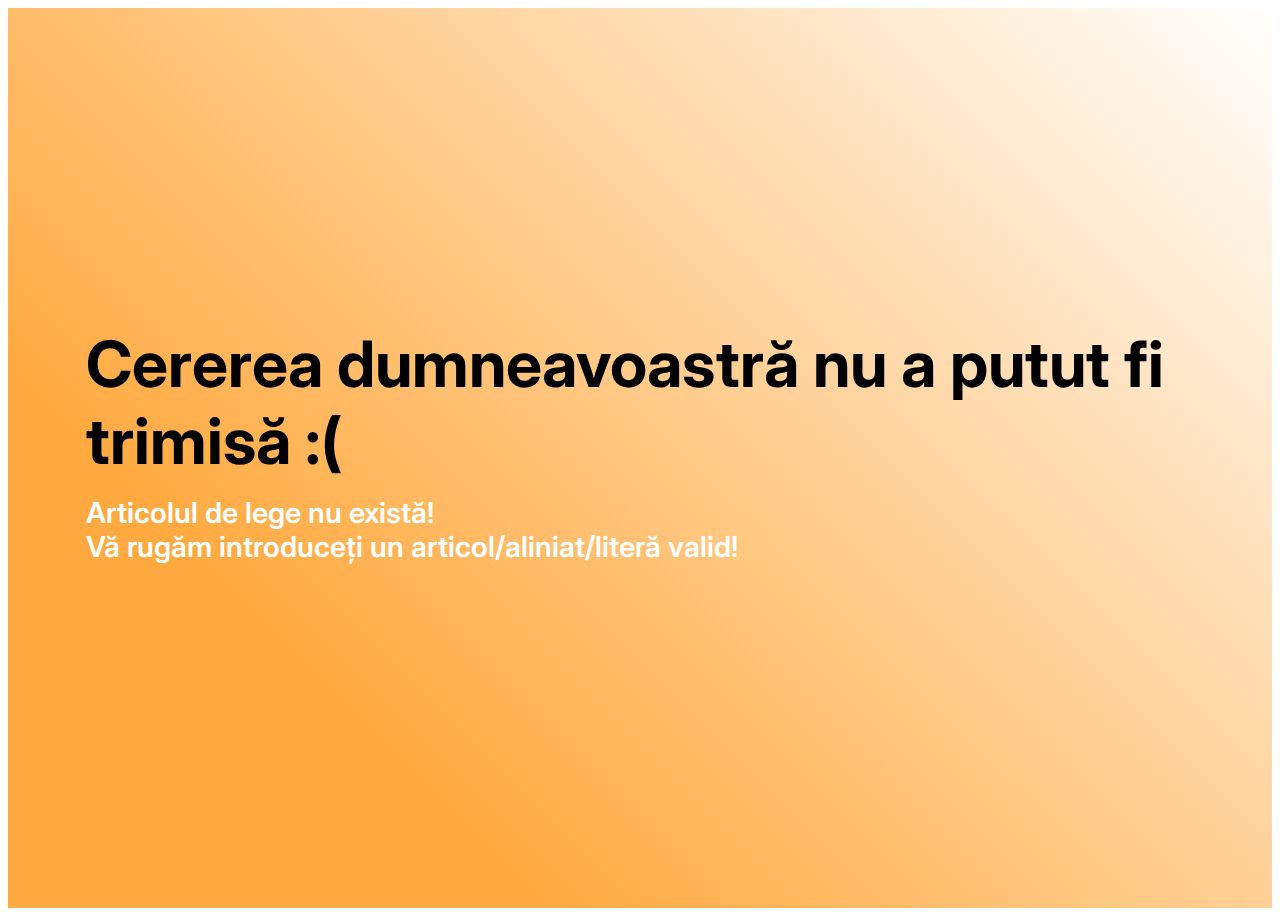
<file: templates/FailLaw.html>
<!DOCTYPE html>
<html amp >
<head>

  <meta charset="UTF-8">
  <meta http-equiv="X-UA-Compatible" content="IE=edge">
  <meta name="generator" content="Mobirise v5.2.0, mobirise.com">
  <meta name="viewport" content="width=device-width, initial-scale=1, minimum-scale=1">
  <link rel="shortcut icon" href="assets/images/logo5.png" type="image/x-icon">
  <meta name="description" content="">
  <meta name="amp-script-src" content="">
  
  <title>Home</title>
  
<link rel="canonical" href="./">
 <style amp-boilerplate>body{-webkit-animation:-amp-start 8s steps(1,end) 0s 1 normal both;-moz-animation:-amp-start 8s steps(1,end) 0s 1 normal both;-ms-animation:-amp-start 8s steps(1,end) 0s 1 normal both;animation:-amp-start 8s steps(1,end) 0s 1 normal both}@-webkit-keyframes -amp-start{from{visibility:hidden}to{visibility:visible}}@-moz-keyframes -amp-start{from{visibility:hidden}to{visibility:visible}}@-ms-keyframes -amp-start{from{visibility:hidden}to{visibility:visible}}@-o-keyframes -amp-start{from{visibility:hidden}to{visibility:visible}}@keyframes -amp-start{from{visibility:hidden}to{visibility:visible}}</style>
<noscript><style amp-boilerplate>body{-webkit-animation:none;-moz-animation:none;-ms-animation:none;animation:none}</style></noscript>
<link href="https://fonts.googleapis.com/css?family=Inter:100,200,300,400,500,600,700,800,900&display=swap" rel="stylesheet">
 
 <style amp-custom> 
div,span,h1,h2,h3,h4,h5,h6,p,blockquote,a,ol,ul,li,figcaption,textarea,input{font: inherit;}*{-webkit-box-sizing: border-box;box-sizing: border-box;outline: none;}*:focus{outline: none;}body{position: relative;font-style: normal;line-height: 1.6;color: #48525c;}section{background-color: #eeeeee;background-position: 50% 50%;background-repeat: no-repeat;background-size: cover;overflow: hidden;padding: 0;}h1,h2,h3,h4,h5,h6{margin: 0;padding: 0;}p,li,blockquote{letter-spacing: normal;line-height: 1.6;}ul,ol,blockquote,p{margin-bottom: 0;margin-top: 0;}a{cursor: pointer;}a,a:hover{text-decoration: none;}a.mbr-iconfont:hover{text-decoration: none;}h1,h2,h3,h4,h5,h6,.display-1,.display-2,.display-4,.display-5,.display-7{word-break: break-word;word-wrap: break-word;}b,strong{font-weight: bold;}blockquote{padding: 10px 0 10px 20px;position: relative;border-left: 3px solid;}input:-webkit-autofill,input:-webkit-autofill:hover,input:-webkit-autofill:focus,input:-webkit-autofill:active{-webkit-transition-delay: 9999s;transition-delay: 9999s;-webkit-transition-property: background-color,color;-o-transition-property: background-color,color;transition-property: background-color,color;}html,body{height: auto;min-height: 100vh;}.mbr-section-title{margin: 0;padding: 0;font-style: normal;line-height: 1.2;width: 100%;color: #20202a;}.mbr-section-subtitle{line-height: 1.2;width: 100%;color: #20202a;}.mbr-text{font-style: normal;line-height: 1.6;width: 100%;color: #48525c;font-weight: 400;}.mbr-white{color: #ffffff;}.mbr-black{color: #000000;}.align-left{text-align: left;}.align-left .list-item{justify-content: flex-start;}.align-center{text-align: center;}.align-center .list-item{justify-content: center;}.align-right{text-align: right;}.align-right .list-item{justify-content: flex-end;}@media (max-width: 767px){.align-left,.align-center,.align-right{text-align: center;}.align-left .list-item,.align-center .list-item,.align-right .list-item{justify-content: center;}}.mbr-light{font-weight: 300;}.mbr-regular{font-weight: 400;}.mbr-semibold{font-weight: 600;}.mbr-bold{font-weight: 700;}.icons-list a{margin: 0;}.icons-list a:last-child{margin: 0;}.mbr-figure{align-self: center;}.hidden{visibility: hidden;}.super-hide{display: none;}.inactive{-webkit-user-select: none;-moz-user-select: none;-ms-user-select: none;user-select: none;pointer-events: none;-webkit-user-drag: none;user-drag: none;}.mbr-overlay{position: absolute;bottom: 0;left: 0;right: 0;top: 0;z-index: 0;}.map-placeholder{display: none;}.google-map,.google-map iframe{position: relative;width: 100%;height: 400px;}amp-img{width: 100%;}amp-img img{max-height: 100%;max-width: 100%;}img.mbr-temp{width: 100%;}.rounded{border-radius: 50%;}.is-builder .nodisplay + img[async],.is-builder .nodisplay + img[decoding="async"],.is-builder amp-img > a + img[async],.is-builder amp-img > a + img[decoding="async"]{display: none;}html:not(.is-builder) amp-img > a{position: absolute;top: 0;bottom: 0;left: 0;right: 0;z-index: 1;}.is-builder .temp-amp-sizer{position: absolute;}.is-builder amp-youtube .temp-amp-sizer,.is-builder amp-vimeo .temp-amp-sizer{position: static;}.mobirise-spinner{position: absolute;top: 50%;left: 40%;margin-left: 10%;-webkit-transform: translate3d(-50%,-50%,0);z-index: 4;}.mobirise-spinner em{width: 24px;height: 24px;background: #3ac;border-radius: 100%;display: inline-block;-webkit-animation: slide 1s infinite;}.mobirise-spinner em:nth-child(1){-webkit-animation-delay: 0.1s;}.mobirise-spinner em:nth-child(2){-webkit-animation-delay: 0.2s;}.mobirise-spinner em:nth-child(3){-webkit-animation-delay: 0.3s;}@-moz-keyframes slide{0%{-webkit-transform: scale(1);}50%{opacity: 0.3;-webkit-transform: scale(2);}100%{-webkit-transform: scale(1);}}@-webkit-keyframes slide{0%{-webkit-transform: scale(1);}50%{opacity: 0.3;-webkit-transform: scale(2);}100%{-webkit-transform: scale(1);}}@-o-keyframes slide{0%{-webkit-transform: scale(1);}50%{opacity: 0.3;-webkit-transform: scale(2);}100%{-webkit-transform: scale(1);}}@keyframes slide{0%{-webkit-transform: scale(1);}50%{opacity: 0.3;-webkit-transform: scale(2);}100%{-webkit-transform: scale(1);}}.mobirise-loader .amp-active > div{display: none;}.iconfont-wrapper{display: inline-flex;}.mbr-flex{display: flex;}.flex-wrap{flex-wrap: wrap;}.mbr-jc-s{justify-content: flex-start;}.mbr-jc-c{justify-content: center;}.mbr-jc-e{justify-content: flex-end;}.mbr-row-reverse{flex-direction: row-reverse;}.mbr-column{flex-direction: column;}amp-img,img{height: 100%;width: 100%;}.hidden-slide{display: none;}.visible-slide{display: flex;}section,.container,.container-fluid{position: relative;word-wrap: break-word;}.mbr-fullscreen .mbr-overlay{min-height: 100vh;}.mbr-fullscreen{display: flex;align-items: center;height: 100vh;min-height: 100vh;padding: 3rem 0;}.container{padding: 0 1rem;width: 100%;margin-right: auto;margin-left: auto;}@media (max-width: 767px){.container{max-width: 540px;}} @media (min-width: 768px){.container{max-width: 720px;}} @media (min-width: 992px){.container{max-width: 960px;}} @media (min-width: 1200px){.container{max-width: 1140px;}}.container-fluid{width: 100%;padding: 0 1rem;}.btn{position: relative;font-weight: 700;margin: 0.4rem 0.9rem;border: 2px solid;font-style: normal;white-space: normal;transition: all 0.3s cubic-bezier(0.25,0.1,0.25,1);display: inline-flex;align-items: center;justify-content: center;word-break: break-word;line-height: 1.2rem;letter-spacing: normal;}.btn-form{padding: 1rem 2rem;}.btn-form:hover{cursor: pointer;}.btn{padding: 1rem 2rem;border-radius: 3px;}.btn-sm{padding: 0.4rem 0.8rem;border-radius: 3px;}.btn-md{padding: 1rem 2rem;border-radius: 3px;}.btn-lg{padding: 1.2rem 3.2rem;border-radius: 3px;}form .btn,form .mbr-section-btn{margin: 0;}.note-popover .btn:after{display: none;}.mbr-section-btn{margin: 0 -0.9rem;font-size: 0;}nav .mbr-section-btn{margin-left: 0rem;margin-right: 0rem;}.btn .mbr-iconfont,.btn.btn-md .mbr-iconfont{cursor: pointer;margin: 0 0.8rem 0 0;}.btn-sm .mbr-iconfont{margin: 0 0.5rem 0 0;}[type="submit"]{-webkit-appearance: none;}section.menu{min-height: 56px;overflow: visible;padding: 0;}.menu-container{display: flex;-webkit-box-pack: justify;-ms-flex-pack: justify;justify-content: space-between;align-items: center;min-height: 56px;}@media (max-width: 991px){.menu-container{max-width: 100%;padding: 0.5rem 1rem;}} @media (max-width: 767px){.menu-container{padding: 0.5rem 1rem;}}.navbar{z-index: 100;width: 100%;position: absolute;box-shadow: 0 2px 10px 0 rgba(0,0,0,0.07);}.navbar-fixed-top{position: fixed;top: 0;}.navbar-brand{display: flex;align-items: center;word-break: break-word;z-index: 1;}.navbar-logo{margin: 0 0.8rem 0 0;}@media (max-width: 767px){.navbar-logo amp-img{max-height: 35px;max-width: 35px;}}.navbar-caption-wrap{display: flex;}.navbar .navbar-collapse{display: flex;-ms-flex-preferred-size: auto;flex-basis: auto;align-items: center;justify-content: space-between;width: 100%;}@media (max-width: 991px){.navbar .navbar-collapse{display: none;position: absolute;top: 0;right: 0;height: 100vh;overflow-y: auto;padding: 70px 2rem 1rem;z-index: 1;}}@media (max-width: 991px){.navbar.opened .navbar-collapse.show,.navbar.opened .navbar-collapse.collapsing{display: block;}.is-builder .navbar-collapse{position: fixed;}}.navbar-nav{list-style-type: none;display: flex;flex-wrap: wrap;padding-left: 0;min-width: 10rem;}@media (max-width: 991px){.navbar-nav{flex-direction: column;}} .navbar-nav .mbr-iconfont{margin: 0 0.2rem 0 0;}.nav-item{word-break: break-all;}.nav-link{display: flex;align-items: center;justify-content: center;}.nav-link,.navbar-caption{transition: all 0.2s;letter-spacing: normal;}.nav-dropdown .dropdown-menu{min-width: 10rem;position: absolute;left: 0;padding: 10px 0;border-radius: 0 0 4px 4px;transition: opacity 0.2s cubic-bezier(0.25,0.1,0.25,1);}.nav-dropdown .dropdown-menu .dropdown-item{line-height: normal;display: flex;justify-content: center;align-items: center;padding: 0 15px;margin: 20px 0;white-space: nowrap;}.nav-dropdown .dropdown-menu .dropdown-item:active{background: none;}.nav-dropdown .dropdown-menu .dropdown{position: relative;}.dropdown-menu .dropdown:hover > .dropdown-menu{opacity: 1;pointer-events: all;}.nav-dropdown .dropdown-submenu{top: 0;left: 100%;margin: 0;}.nav-item.dropdown{position: relative;}.nav-item.dropdown .dropdown-menu{opacity: 0;pointer-events: none;}.nav-item.dropdown:hover > .dropdown-menu{opacity: 1;pointer-events: all;}.link.dropdown-toggle:after{content: "";margin-left: 0.25rem;border-top: 0.35em solid;border-right: 0.35em solid transparent;border-left: 0.35em solid transparent;border-bottom: 0;}.navbar .dropdown.open > .dropdown-menu{display: block;}@media (max-width: 991px){.is-builder .nav-dropdown .dropdown-menu{position: relative;}.nav-dropdown .dropdown-submenu{left: 0;}.nav-dropdown .dropdown-menu .dropdown-item{padding: 0;margin: 0 0 1rem 0;justify-content: center;}.nav-dropdown .dropdown-menu .dropdown-item:after{right: auto;}.navbar.opened .dropdown-menu{top: 0;}.dropdown-toggle[data-toggle="dropdown-submenu"]:after{content: "";margin-left: 0.25rem;border-top: 0.35em solid;border-right: 0.35em solid transparent;border-left: 0.35em solid transparent;border-bottom: 0;top: 55%;}}.navbar-buttons{display: flex;flex-wrap: wrap;align-items: center;justify-content: center;}@media (max-width: 991px){.navbar-buttons{flex-direction: column;}}.menu-social-list{display: flex;align-items: center;justify-content: center;flex-wrap: wrap;}.menu-social-list a{margin: 0 0.5rem;}.menu-social-list a span{font-size: 1.5rem;}button.navbar-toggler{position: relative;width: 31px;height: 20px;cursor: pointer;transition: all .2s;-ms-flex-item-align: center;-ms-grid-row-align: center;align-self: center;}.hamburger span{position: absolute;right: 0;width: 30px;height: 2px;border-right: 5px;}.hamburger span:nth-child(1){top: 0;transition: all .2s;}.hamburger span:nth-child(2){top: 8px;transition: all .15s;}.hamburger span:nth-child(3){top: 8px;transition: all .15s;}.hamburger span:nth-child(4){top: 16px;transition: all .2s;}nav.opened .navbar-toggler:not(.hide) .hamburger span:nth-child(4),nav.opened .navbar-toggler:not(.hide) .hamburger span:nth-child(1){top: 8px;width: 0;opacity: 0;right: 50%;transition: all .2s;}nav.opened .navbar-toggler:not(.hide) .hamburger span:nth-child(2){transform: rotate(-45deg);transition: all .25s;}nav.opened .navbar-toggler:not(.hide) .hamburger span:nth-child(3){transform: rotate(45deg);transition: all .25s;}.ampstart-btn.hamburger{position: relative;margin-left: auto;height: 20px;width: 30px;background: none;border: none;cursor: pointer;z-index: 1000;}@media (min-width: 992px){.nav-dropdown .dropdown-menu{box-shadow: 0 10px 25px 0 rgba(0,0,0,0.2);}.ampstart-btn,amp-sidebar{display: none;}.dropdown-menu .dropdown-toggle:after{content: "";border-bottom: 0.35em solid transparent;border-left: 0.35em solid;border-right: 0;border-top: 0.35em solid transparent;margin-left: 0.3rem;margin-top: -0.3077em;position: absolute;right: 1.1538em;top: 50%;}}.close-sidebar{width: 30px;height: 30px;position: relative;cursor: pointer;background-color: transparent;border: none;}.close-sidebar span{position: absolute;left: 0;width: 30px;height: 2px;border-right: 5px;top: 14px;}.close-sidebar span:nth-child(1){transform: rotate(-45deg);}.close-sidebar span:nth-child(2){transform: rotate(45deg);}.builder-sidebar{position: relative;height: 100vh;overflow-y: auto;min-width: 10rem;z-index: 1030;padding: 1rem 2rem;max-width: 20rem;}.builder-sidebar .dropdown:hover > .dropdown-menu{position: relative;text-align: center;}section.sidebar-open:before{content: '';position: fixed;top: 0;bottom: 0;right: 0;left: 0;background-color: rgba(0,0,0,0.2);z-index: 1040;}.is-builder section.horizontal-menu .ampstart-btn{display: none;}.is-builder section.horizontal-menu .dropdown-menu{z-index: auto;opacity: 1;pointer-events: auto;}.is-builder .menu{overflow: visible;}#sidebar{background-color: transparent;}.card-title{margin: 0;}.card{position: relative;background-color: transparent;border: none;border-radius: 0;width: 100%;padding: 0 1rem;}@media (max-width: 767px){.card:not(.last-child){padding-bottom: 30px;}} .card .card-img{width: auto;border-radius: 0;}.card .card-wrapper{height: 100%;}@media (max-width: 767px){.card .card-wrapper{flex-direction: column;}} .card img{height: 100%;-o-object-fit: cover;object-fit: cover;-o-object-position: center;object-position: center;}.card-inner,.items-list{display: flex;flex-direction: column;}.items-list{list-style-type: none;padding: 0;}.items-list .list-item{padding: 1rem 2rem;}.card-head{padding: 1.5rem 2rem;}.card-price-wrap{padding: 1rem 2rem;}.card-button{padding: 1rem;margin: 0;}.timeline-wrap{position: relative;}.timeline-wrap .iconBackground{position: absolute;left: 50%;width: 20px;height: 20px;line-height: 30px;text-align: center;border-radius: 50%;font-size: 30px;display: inline-block;background-color: #000000;top: 20px;margin: 0 0 0 -10px;}@media (max-width: 767px){.timeline-wrap .iconBackground{left: 0;}}.separline{position: relative;}@media (max-width: 767px){.separline:not(.last-child){padding-bottom: 2rem;}} .separline:before{position: absolute;content: "";width: 2px;background-color: #000000;left: calc(50% - 1px);height: calc(100% - 20px);top: 40px;}@media (max-width: 767px){.separline:before{left: 0;}}.gallery-img-wrap{position: relative;height: 100%;}.gallery-img-wrap:hover{cursor: pointer;}.gallery-img-wrap:hover .icon-wrap,.gallery-img-wrap:hover .caption-on-hover{opacity: 1;}.gallery-img-wrap:hover:after{opacity: .5;}.gallery-img-wrap amp-img{height: 100%;}.gallery-img-wrap:after{content: "";position: absolute;top: 0;bottom: 0;left: 0;right: 0;background: #000;opacity: 0;transition: opacity 0.2s;pointer-events: none;}.gallery-img-wrap .icon-wrap,.gallery-img-wrap .img-caption{z-index: 3;pointer-events: none;position: absolute;}.gallery-img-wrap .icon-wrap,.gallery-img-wrap .caption-on-hover{opacity: 0;transition: opacity 0.2s;}.gallery-img-wrap .icon-wrap{left: 50%;top: 50%;transform: translate(-50%,-50%);background-color: #fff;padding: .5rem;border-radius: 50%;}.gallery-img-wrap .amp-iconfont{color: #000;font-size: 1rem;width: 1rem;display: block;}.gallery-img-wrap .img-caption{left: 0;right: 0;}.gallery-img-wrap .img-caption.caption-top{top: 0;}.gallery-img-wrap .img-caption.caption-bottom{bottom: 0;}.gallery-img-wrap .img-caption:not(.caption-on-hover):after{content: "";position: absolute;top: 0;left: 0;right: 0;height: 100%;transition: opacity 0.2s;z-index: -1;pointer-events: none;}@media (max-width: 767px){.gallery-img-wrap:after,.gallery-img-wrap:hover:after,.gallery-img-wrap .icon-wrap{display: none;}.gallery-img-wrap .caption-on-hover{opacity: 1;}}.is-builder .gallery-img-wrap .icon-wrap,.is-builder .gallery-img-wrap .img-caption > *{pointer-events: all;}.amp-carousel-button,.dots-wrapper .dots span{transition: all 0.4s;cursor: pointer;outline: none;}.amp-carousel-button{width: 50px;height: 50px;border-radius: 50%;}.dots-wrapper .dots{display: inline-block;margin: 4px 8px;}.dots-wrapper .dots span{display: block;border-radius: 12px;height: 24px;width: 24px;background-color: #ffffff;border: 10px solid #cccccc;opacity: 0.5;}.dots-wrapper .dots span.current{width: 40px;}.dots-wrapper .dots span:hover,.dots-wrapper .dots span.current{opacity: 1;}.amp-carousel-button-next:after{right: 1rem;}.amp-carousel-button-prev:after{left: 1rem;}button.btn-img{cursor: pointer;}.is-builder .preview button.btn-img{opacity: 0.5;position: relative;pointer-events: none;}amp-image-lightbox,.lightbox{background: rgba(0,0,0,0.8);display: flex;flex-wrap: wrap;align-items: center;justify-content: center;width: 100%;height: 100%;overflow: auto;}amp-image-lightbox a.control,.lightbox a.control{position: absolute;cursor: default;top: 0;right: 0;}amp-image-lightbox .close,.lightbox .close{background: none;border: none;position: absolute;top: 16px;right: 16px;height: 32px;width: 32px;cursor: pointer;z-index: 1000;}amp-image-lightbox .close:before,amp-image-lightbox .close:after,.lightbox .close:before,.lightbox .close:after{position: absolute;top: 0;right: 16px;content: ' ';height: 32px;width: 2px;background-color: #fff;}amp-image-lightbox .close:before,.lightbox .close:before{transform: rotate(45deg);}amp-image-lightbox .close:after,.lightbox .close:after{transform: rotate(-45deg);}amp-image-lightbox .video-block,.lightbox .video-block{width: 100%;}div[submit-success] > *,div[submit-error] > *{padding: 15px;margin-bottom: 1rem;}.form-block{z-index: 1;background-color: transparent;padding: 0;position: relative;overflow: hidden;}.form-block .mbr-overlay{z-index: -1;}@media (max-width: 991px){.form-block{padding: 0;}}form input,form textarea,form select{padding: 1rem;line-height: 1.2rem;width: 100%;background: #ffffff;border-width: 2px;border-style: solid;border-color: #767676;border-radius: 3px;color: #000000;}form input[type="checkbox"],form input[type="radio"]{border: none;background: none;width: auto;}form .field{padding-bottom: 0.5rem;padding-top: 0.5rem;}form textarea.field-input{height: 200px;}form .fieldset{display: flex;justify-content: center;flex-wrap: wrap;align-items: center;}textarea[type="hidden"]{display: none;}.form-check{margin-bottom: 0;}.form-check-label{padding-left: 0;}.form-check-input{position: relative;margin: 4px;}.form-check-inline{display: inline-flex;align-items: center;padding-left: 0;margin-right: .75rem;}.mbr-row,.mbr-form-row{display: -webkit-box;display: -ms-flexbox;display: flex;-ms-flex-wrap: wrap;flex-wrap: wrap;margin-left: -1rem;margin-right: -1rem;}.mbr-form-row{margin-left: -0.5rem;margin-right: -0.5rem;}.mbr-form-row > [class*="mbr-col"]{padding-left: 0.5rem;padding-right: 0.5rem;}@media (max-width: 767px){.mbr-col,.mbr-col-auto{padding-right: 1rem;padding-left: 1rem;}.mbr-col-sm-12{-ms-flex: 0 0 100%;-webkit-box-flex: 0;flex: 0 0 100%;max-width: 100%;padding-right: 1rem;padding-left: 1rem;}}@media (min-width: 768px){.mbr-col,.mbr-col-auto{padding-right: 1rem;padding-left: 1rem;}.mbr-col-md-2{-ms-flex: 0 0 16.6666666667%;-webkit-box-flex: 0;flex: 0 0 16.6666666667%;max-width: 16.6666666667%;padding-right: 1rem;padding-left: 1rem;}.mbr-col-md-3{-ms-flex: 0 0 25%;-webkit-box-flex: 0;flex: 0 0 25%;max-width: 25%;padding-right: 1rem;padding-left: 1rem;}.mbr-col-md-4{-ms-flex: 0 0 33.3333333333%;-webkit-box-flex: 0;flex: 0 0 33.3333333333%;max-width: 33.3333333333%;padding-right: 1rem;padding-left: 1rem;}.mbr-col-md-5{-ms-flex: 0 0 41.6666666667%;-webkit-box-flex: 0;flex: 0 0 41.6666666667%;max-width: 41.6666666667%;padding-right: 1rem;padding-left: 1rem;}.mbr-col-md-6{-ms-flex: 0 0 50%;-webkit-box-flex: 0;flex: 0 0 50%;max-width: 50%;padding-right: 1rem;padding-left: 1rem;}.mbr-col-md-7{-ms-flex: 0 0 58.3333333333%;-webkit-box-flex: 0;flex: 0 0 58.3333333333%;max-width: 58.3333333333%;padding-right: 1rem;padding-left: 1rem;}.mbr-col-md-8{-ms-flex: 0 0 66.6666666667%;-webkit-box-flex: 0;flex: 0 0 66.6666666667%;max-width: 66.6666666667%;padding-right: 1rem;padding-left: 1rem;}.mbr-col-md-10{-ms-flex: 0 0 83.3333333333%;-webkit-box-flex: 0;flex: 0 0 83.3333333333%;max-width: 83.3333333333%;padding-right: 1rem;padding-left: 1rem;}.mbr-col-md-12{-ms-flex: 0 0 100%;-webkit-box-flex: 0;flex: 0 0 100%;max-width: 100%;padding-right: 1rem;padding-left: 1rem;}}.mbr-col{-ms-flex: 1 1 auto;-webkit-box-flex: 1;flex: 1 1 auto;max-width: 100%;}.mbr-col-auto{-ms-flex: 0 0 auto;flex: 0 0 auto;width: auto;}@media (min-width: 992px){.mbr-col,.mbr-col-auto{padding-right: 1rem;padding-left: 1rem;}.mbr-col-lg-2{-ms-flex: 0 0 16.6666666667%;-webkit-box-flex: 0;flex: 0 0 16.6666666667%;max-width: 16.6666666667%;padding-right: 1rem;padding-left: 1rem;}.mbr-col-lg-3{-ms-flex: 0 0 25%;-webkit-box-flex: 0;flex: 0 0 25%;max-width: 25%;padding-right: 1rem;padding-left: 1rem;}.mbr-col-lg-4{-ms-flex: 0 0 33.3333333333%;-webkit-box-flex: 0;flex: 0 0 33.3333333333%;max-width: 33.3333333333%;padding-right: 1rem;padding-left: 1rem;}.mbr-col-lg-5{-ms-flex: 0 0 41.6666666667%;-webkit-box-flex: 0;flex: 0 0 41.6666666667%;max-width: 41.6666666667%;padding-right: 1rem;padding-left: 1rem;}.mbr-col-lg-6{-ms-flex: 0 0 50%;-webkit-box-flex: 0;flex: 0 0 50%;max-width: 50%;padding-right: 1rem;padding-left: 1rem;}.mbr-col-lg-7{-ms-flex: 0 0 58.3333333333%;-webkit-box-flex: 0;flex: 0 0 58.3333333333%;max-width: 58.3333333333%;padding-right: 1rem;padding-left: 1rem;}.mbr-col-lg-8{-ms-flex: 0 0 66.6666666667%;-webkit-box-flex: 0;flex: 0 0 66.6666666667%;max-width: 66.6666666667%;padding-right: 1rem;padding-left: 1rem;}.mbr-col-lg-9{-ms-flex: 0 0 75%;-webkit-box-flex: 0;flex: 0 0 75%;max-width: 75%;padding-right: 1rem;padding-left: 1rem;}.mbr-col-lg-10{-ms-flex: 0 0 83.3333333333%;-webkit-box-flex: 0;flex: 0 0 83.3333333333%;max-width: 83.3333333333%;padding-right: 1rem;padding-left: 1rem;}.mbr-col-lg-12{-ms-flex: 0 0 100%;-webkit-box-flex: 0;flex: 0 0 100%;max-width: 100%;padding-right: 1rem;padding-left: 1rem;}}@media (min-width: 992px){.lg-pb{padding-bottom: 3rem;}}@media (max-width: 991px){.md-pb{padding-bottom: 3rem;}}.mbr-pt-1,.mbr-py-1{padding-top: 10px;}.mbr-pb-1,.mbr-py-1{padding-bottom: 10px;}.mbr-px-1{padding-left: 10px;padding-right: 10px;}.mbr-p-1{padding: 10px;}.mbr-pt-2,.mbr-py-2{padding-top: 1rem;}.mbr-pb-2,.mbr-py-2{padding-bottom: 1rem;}.mbr-px-2{padding-left: 1rem;padding-right: 1rem;}.mbr-p-2{padding: 1rem;}.mbr-pt-3,.mbr-py-3{padding-top: 25px;}.mbr-pb-3,.mbr-py-3{padding-bottom: 25px;}.mbr-px-3{padding-left: 25px;padding-right: 25px;}.mbr-p-3{padding: 25px;}.mbr-pt-4,.mbr-py-4{padding-top: 2rem;}.mbr-pb-4,.mbr-py-4{padding-bottom: 2rem;}.mbr-px-4{padding-left: 2rem;padding-right: 2rem;}.mbr-p-4{padding: 2rem;}.mbr-pt-5,.mbr-py-5{padding-top: 3rem;}.mbr-pb-5,.mbr-py-5{padding-bottom: 3rem;}.mbr-px-5{padding-left: 3rem;padding-right: 3rem;}.mbr-p-5{padding: 3rem;}@media (max-width: 991px){.mbr-py-4,.mbr-py-5{padding-top: 1rem;padding-bottom: 1rem;}.mbr-px-4,.mbr-px-5{padding-left: 1rem;padding-right: 1rem;}.mbr-p-3,.mbr-p-4,.mbr-p-5{padding: 1rem;}}.mbr-ml-auto{margin-left: auto;}.mbr-mr-auto{margin-right: auto;}.mbr-m-auto{margin: auto;}#scrollToTopMarker{position: absolute;width: 0px;height: 0px;top: 300px;}#scrollToTopButton{position: fixed;bottom: 25px;right: 25px;opacity: .4;z-index: 5000;font-size: 32px;height: 60px;width: 60px;border: none;border-radius: 3px;cursor: pointer;}#scrollToTopButton:focus{outline: none;}#scrollToTopButton a:before{content: '';position: absolute;height: 40%;top: 36%;width: 2px;left: calc(50% - 1px);}#scrollToTopButton a:after{content: '';position: absolute;border-top: 2px solid;border-right: 2px solid;width: 40%;height: 40%;left: calc(30% - 1px);bottom: 30%;transform: rotate(-45deg);}.is-builder #scrollToTopButton a:after{left: 30%;}a{font-style: normal;}@media (max-width: 767px){.mbr-section-btn,.mbr-section-title{text-align: center;}}@media (min-width: 992px){.mbr-col-lg-11{flex: 0 0 91.666%;max-width: 91.666%;padding-right: 1rem;padding-left: 1rem;}}
body{font-family: Inter;}blockquote{border-color: #005af0;}div[submit-success] > *{background: #64bf46;color: #ffffff;}div[submit-error] > *{background: #ffdc00;color: #000000;}.display-1{font-family: 'Inter',sans-serif;font-size: 4rem;}.display-2{font-family: 'Inter',sans-serif;font-size: 3.25rem;}.display-4{font-family: 'Inter',sans-serif;font-size: 1rem;}.display-5{font-family: 'Inter',sans-serif;font-size: 1.8rem;}.display-7{font-family: 'Inter',sans-serif;font-size: 1.2rem;}.display-1 .mbr-iconfont-btn{font-size: 4rem;width: 4rem;}.display-2 .mbr-iconfont-btn{font-size: 3.25rem;width: 3.25rem;}.display-4 .mbr-iconfont-btn{font-size: 1rem;width: 1rem;}.display-5 .mbr-iconfont-btn{font-size: 1.8rem;width: 1.8rem;}.display-7 .mbr-iconfont-btn{font-size: 1.2rem;width: 1.2rem;}@media (max-width: 768px){.display-1{font-size: 3.2rem;font-size: calc( 2.05rem + (4 - 2.05) * ((100vw - 20rem) / (48 - 20)));line-height: calc( 1.4 * (2.05rem + (4 - 2.05) * ((100vw - 20rem) / (48 - 20))));}.display-2{font-size: 2.6rem;font-size: calc( 1.7874999999999999rem + (3.25 - 1.7874999999999999) * ((100vw - 20rem) / (48 - 20)));line-height: calc( 1.4 * (1.7874999999999999rem + (3.25 - 1.7874999999999999) * ((100vw - 20rem) / (48 - 20))));}.display-4{font-size: 0.8rem;font-size: calc( 1rem + (1 - 1) * ((100vw - 20rem) / (48 - 20)));line-height: calc( 1.4 * (1rem + (1 - 1) * ((100vw - 20rem) / (48 - 20))));}.display-5{font-size: 1.44rem;font-size: calc( 1.28rem + (1.8 - 1.28) * ((100vw - 20rem) / (48 - 20)));line-height: calc( 1.4 * (1.28rem + (1.8 - 1.28) * ((100vw - 20rem) / (48 - 20))));}.display-7{font-size: 0.96rem;font-size: calc( 1.07rem + (1.2 - 1.07) * ((100vw - 20rem) / (48 - 20)));line-height: calc( 1.4 * (1.07rem + (1.2 - 1.07) * ((100vw - 20rem) / (48 - 20))));}}.bg-primary{background-color: #005af0;}.bg-success{background-color: #64bf46;}.bg-info{background-color: #eb49e1;}.bg-warning{background-color: #ff8f00;}.bg-danger{background-color: #ffdc00;}.btn-primary,.btn-primary:active,.btn-primary.active{background-color: #005af0;border-color: #005af0;color: #ffffff;}.btn-primary:hover,.btn-primary:focus,.btn-primary.focus{color: #ffffff;background-color: #003da3;border-color: #003da3;}.btn-primary.disabled,.btn-primary:disabled{color: #ffffff;background-color: #003da3;border-color: #003da3;}.btn-secondary,.btn-secondary:active,.btn-secondary.active{background-color: #00dcc0;border-color: #00dcc0;color: #ffffff;}.btn-secondary:hover,.btn-secondary:focus,.btn-secondary.focus{color: #ffffff;background-color: #00907d;border-color: #00907d;}.btn-secondary.disabled,.btn-secondary:disabled{color: #ffffff;background-color: #00907d;border-color: #00907d;}.btn-info,.btn-info:active,.btn-info.active{background-color: #eb49e1;border-color: #eb49e1;color: #ffffff;}.btn-info:hover,.btn-info:focus,.btn-info.focus{color: #ffffff;background-color: #d117c5;border-color: #d117c5;}.btn-info.disabled,.btn-info:disabled{color: #ffffff;background-color: #d117c5;border-color: #d117c5;}.btn-success,.btn-success:active,.btn-success.active{background-color: #64bf46;border-color: #64bf46;color: #ffffff;}.btn-success:hover,.btn-success:focus,.btn-success.focus{color: #ffffff;background-color: #46892f;border-color: #46892f;}.btn-success.disabled,.btn-success:disabled{color: #ffffff;background-color: #46892f;border-color: #46892f;}.btn-warning,.btn-warning:active,.btn-warning.active{background-color: #ff8f00;border-color: #ff8f00;color: #ffffff;}.btn-warning:hover,.btn-warning:focus,.btn-warning.focus{color: #ffffff;background-color: #b36400;border-color: #b36400;}.btn-warning.disabled,.btn-warning:disabled{color: #ffffff;background-color: #b36400;border-color: #b36400;}.btn-danger,.btn-danger:active,.btn-danger.active{background-color: #ffdc00;border-color: #ffdc00;color: #000000;}.btn-danger:hover,.btn-danger:focus,.btn-danger.focus{color: #000000;background-color: #b39a00;border-color: #b39a00;}.btn-danger.disabled,.btn-danger:disabled{color: #000000;background-color: #b39a00;border-color: #b39a00;}.btn-black,.btn-black:active,.btn-black.active{background-color: #333333;border-color: #333333;color: #ffffff;}.btn-black:hover,.btn-black:focus,.btn-black.focus{color: #ffffff;background-color: #0d0d0d;border-color: #0d0d0d;}.btn-black.disabled,.btn-black:disabled{color: #ffffff;background-color: #0d0d0d;border-color: #0d0d0d;}.btn-white,.btn-white:active,.btn-white.active{background-color: #ffffff;border-color: #ffffff;color: #808080;}.btn-white:hover,.btn-white:focus,.btn-white.focus{color: #808080;background-color: #d9d9d9;border-color: #d9d9d9;}.btn-white.disabled,.btn-white:disabled{color: #808080;background-color: #d9d9d9;border-color: #d9d9d9;}.btn-white,.btn-white:active,.btn-white.active{color: #333333;}.btn-white:hover,.btn-white:focus,.btn-white.focus{color: #333333;}.btn-white.disabled,.btn-white:disabled{color: #333333;}.btn-primary-outline,.btn-primary-outline:active,.btn-primary-outline.active{background: none;border-color: #00348a;color: #00348a;}.btn-primary-outline:hover,.btn-primary-outline:focus,.btn-primary-outline.focus{color: #ffffff;background-color: #005af0;border-color: #005af0;}.btn-primary-outline.disabled,.btn-primary-outline:disabled{color: #ffffff;background-color: #005af0;border-color: #005af0;}.btn-secondary-outline,.btn-secondary-outline:active,.btn-secondary-outline.active{background: none;border-color: #007667;color: #007667;}.btn-secondary-outline:hover,.btn-secondary-outline:focus,.btn-secondary-outline.focus{color: #ffffff;background-color: #00dcc0;border-color: #00dcc0;}.btn-secondary-outline.disabled,.btn-secondary-outline:disabled{color: #ffffff;background-color: #00dcc0;border-color: #00dcc0;}.btn-info-outline,.btn-info-outline:active,.btn-info-outline.active{background: none;border-color: #ba14af;color: #ba14af;}.btn-info-outline:hover,.btn-info-outline:focus,.btn-info-outline.focus{color: #ffffff;background-color: #eb49e1;border-color: #eb49e1;}.btn-info-outline.disabled,.btn-info-outline:disabled{color: #ffffff;background-color: #eb49e1;border-color: #eb49e1;}.btn-success-outline,.btn-success-outline:active,.btn-success-outline.active{background: none;border-color: #3c7629;color: #3c7629;}.btn-success-outline:hover,.btn-success-outline:focus,.btn-success-outline.focus{color: #ffffff;background-color: #64bf46;border-color: #64bf46;}.btn-success-outline.disabled,.btn-success-outline:disabled{color: #ffffff;background-color: #64bf46;border-color: #64bf46;}.btn-warning-outline,.btn-warning-outline:active,.btn-warning-outline.active{background: none;border-color: #995600;color: #995600;}.btn-warning-outline:hover,.btn-warning-outline:focus,.btn-warning-outline.focus{color: #ffffff;background-color: #ff8f00;border-color: #ff8f00;}.btn-warning-outline.disabled,.btn-warning-outline:disabled{color: #ffffff;background-color: #ff8f00;border-color: #ff8f00;}.btn-danger-outline,.btn-danger-outline:active,.btn-danger-outline.active{background: none;border-color: #998400;color: #998400;}.btn-danger-outline:hover,.btn-danger-outline:focus,.btn-danger-outline.focus{color: #000000;background-color: #ffdc00;border-color: #ffdc00;}.btn-danger-outline.disabled,.btn-danger-outline:disabled{color: #000000;background-color: #ffdc00;border-color: #ffdc00;}.btn-black-outline,.btn-black-outline:active,.btn-black-outline.active{background: none;border-color: #000000;color: #000000;}.btn-black-outline:hover,.btn-black-outline:focus,.btn-black-outline.focus{color: #ffffff;background-color: #333333;border-color: #333333;}.btn-black-outline.disabled,.btn-black-outline:disabled{color: #ffffff;background-color: #333333;border-color: #333333;}.btn-white-outline,.btn-white-outline:active,.btn-white-outline.active{background: none;border-color: #ffffff;color: #ffffff;}.btn-white-outline:hover,.btn-white-outline:focus,.btn-white-outline.focus{color: #333333;background-color: #ffffff;border-color: #ffffff;}.text-primary{color: #005af0;}.text-secondary{color: #00dcc0;}.text-success{color: #64bf46;}.text-info{color: #eb49e1;}.text-warning{color: #ff8f00;}.text-danger{color: #ffdc00;}.text-white{color: #ffffff;}.text-black{color: #000000;}a.text-primary:hover,a.text-primary:focus{color: #00348a;}a.text-secondary:hover,a.text-secondary:focus{color: #007667;}a.text-success:hover,a.text-success:focus{color: #3c7629;}a.text-info:hover,a.text-info:focus{color: #ba14af;}a.text-warning:hover,a.text-warning:focus{color: #995600;}a.text-danger:hover,a.text-danger:focus{color: #998400;}a.text-white:hover,a.text-white:focus{color: #cccccc;}a.text-black:hover,a.text-black:focus{color: #4d4d4d;}.alert-success{background-color: #64bf46;}.alert-info{background-color: #eb49e1;}.alert-warning{background-color: #ff8f00;}.alert-danger{background-color: #ffdc00;}a,a:hover{color: #005af0;}.mbr-plan-header.bg-primary .mbr-plan-subtitle,.mbr-plan-header.bg-primary .mbr-plan-price-desc{color: #bdd6ff;}.mbr-plan-header.bg-success .mbr-plan-subtitle,.mbr-plan-header.bg-success .mbr-plan-price-desc{color: #b3e0a5;}.mbr-plan-header.bg-info .mbr-plan-subtitle,.mbr-plan-header.bg-info .mbr-plan-price-desc{color: #ffffff;}.mbr-plan-header.bg-warning .mbr-plan-subtitle,.mbr-plan-header.bg-warning .mbr-plan-price-desc{color: #ffe9cc;}.mbr-plan-header.bg-danger .mbr-plan-subtitle,.mbr-plan-header.bg-danger .mbr-plan-price-desc{color: #fff8cc;}.mobirise-spinner em:nth-child(1){background: #005af0;}.mobirise-spinner em:nth-child(2){background: #00dcc0;}.mobirise-spinner em:nth-child(3){background: #64bf46;}#scrollToTopMarker{display: none;}#scrollToTopButton{background-color: #005af0;}#scrollToTopButton a:before{background: #ffffff;}#scrollToTopButton a:after{border-top-color: #ffffff;border-right-color: #ffffff;}.btn:not(.btn-form){box-shadow: 0 15px 35px -5px rgba(0,0,0,0.25);}.btn:not(.btn-form):hover,.btn:not(.btn-form):focus,.btn:not(.btn-form).focus{transform: translateY(-0.125rem);box-shadow: 0 25px 20px -15px rgba(0,0,0,0.15);}.amp-carousel-button{box-shadow: 0 10px 15px 0 rgba(0,0,0,0.4);background-color: #f3f3f3;}.amp-carousel-button:hover{background-color: #fff;box-shadow: 0 20px 30px 0 rgba(0,0,0,0.2);}.amp-carousel-button-next{background-image: url("data:image/svg+xml;charset=utf-8,%3Csvg xmlns='http://www.w3.org/2000/svg' width='18' height='18' fill='%23005AF0' %3E%3Cpath d='M9 3L7.94 4.06l4.19 4.19H3v1.5h9.13l-4.19 4.19L9 15l6-6z'/%3E%3C/svg%3E");}.amp-carousel-button-prev{background-image: url("data:image/svg+xml;charset=utf-8,%3Csvg xmlns='http://www.w3.org/2000/svg' width='18' height='18' fill='%23005AF0'%3E%3Cpath d='M15 8.25H5.87l4.19-4.19L9 3 3 9l6 6 1.06-1.06-4.19-4.19H15v-1.5z'/%3E%3C/svg%3E");}.cid-sifPwYnK0S{background-color: #ffffff;background: linear-gradient(225deg,#ffffff 0,#ffaa40 75%);}.cid-sifPwYnK0S .mbr-section-title{color: #000000;}
.engine{position: absolute;text-indent: -2400px;text-align: center;padding: 0;top: 0;left: -2400px;}[class*="-iconfont"]{display: inline-flex;}</style>
 
  <script async  src="https://cdn.ampproject.org/v0.js"></script>
  <script async custom-element="amp-analytics" src="https://cdn.ampproject.org/v0/amp-analytics-0.1.js"></script>
  
  
  
</head>
<body>
  
  <section class="header4 cid-sifPwYnK0S mbr-fullscreen" id="header4-0">

    

    <div class="container">
        <h1 class="mbr-fonts-style mbr-section-title align-left mbr-white mbr-bold mbr-pb-2 display-1">Cererea dumneavoastră nu a putut fi trimisă :(</h1>
        <h2 class="mbr-fonts-style mbr-section-subtitle align-left mbr-white mbr-semibold mbr-pb-3 display-5">Articolul de lege nu există!<br>Vă rugăm introduceți un articol/aliniat/literă valid!</h2>
        
    </div>

  
  
</body>
</html>
</file>
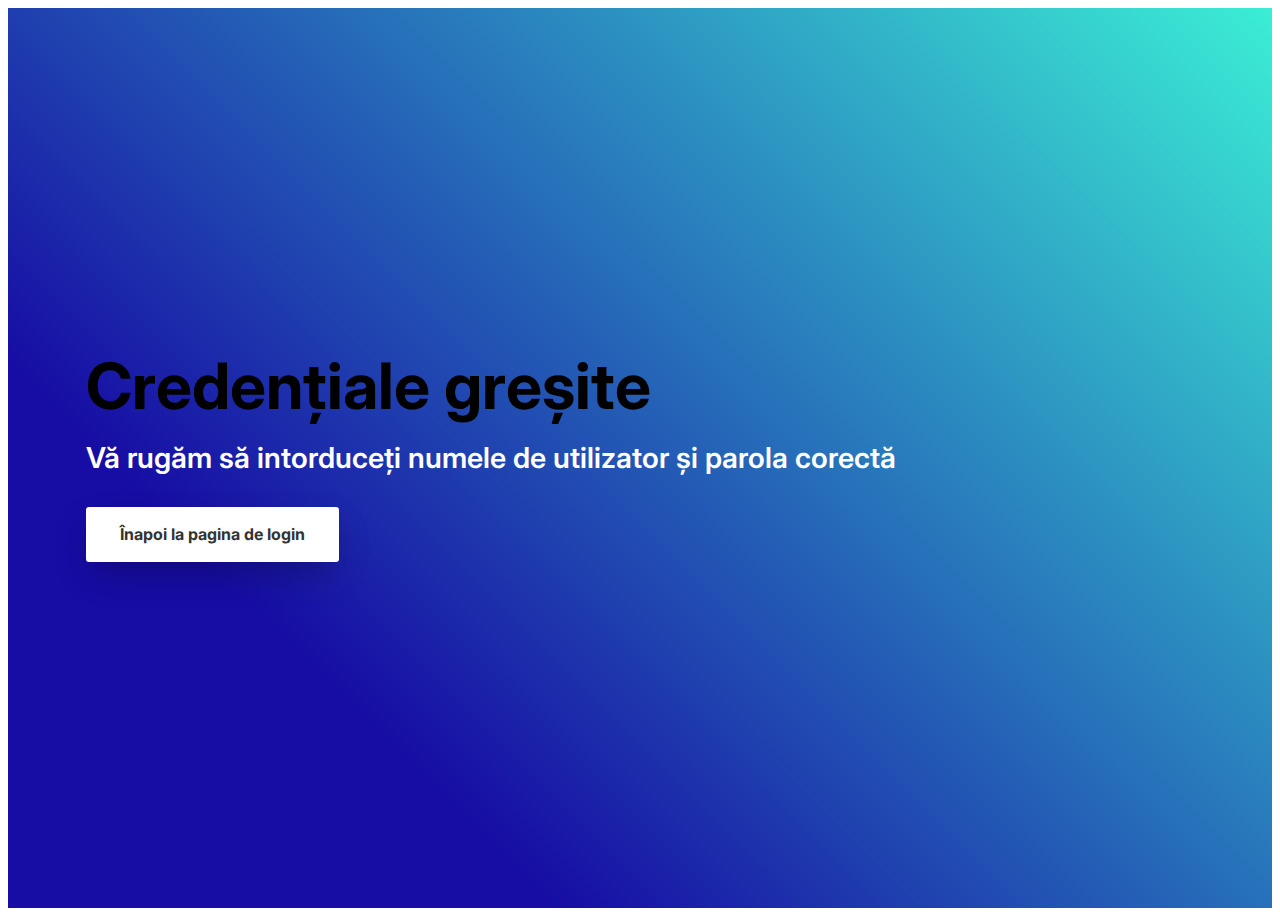
<file: templates/loginFailed.html>
<!DOCTYPE html>
<html amp >
<head>

  <meta charset="UTF-8">
  <meta http-equiv="X-UA-Compatible" content="IE=edge">
  <meta name="generator" content="Mobirise v5.2.0, mobirise.com">
  <meta name="viewport" content="width=device-width, initial-scale=1, minimum-scale=1">
  <link rel="shortcut icon" href="assets/images/logo5.png" type="image/x-icon">
  <meta name="description" content="">
  <meta name="amp-script-src" content="">
  
  <title>Home</title>
  
<link rel="canonical" href="./">
 <style amp-boilerplate>body{-webkit-animation:-amp-start 8s steps(1,end) 0s 1 normal both;-moz-animation:-amp-start 8s steps(1,end) 0s 1 normal both;-ms-animation:-amp-start 8s steps(1,end) 0s 1 normal both;animation:-amp-start 8s steps(1,end) 0s 1 normal both}@-webkit-keyframes -amp-start{from{visibility:hidden}to{visibility:visible}}@-moz-keyframes -amp-start{from{visibility:hidden}to{visibility:visible}}@-ms-keyframes -amp-start{from{visibility:hidden}to{visibility:visible}}@-o-keyframes -amp-start{from{visibility:hidden}to{visibility:visible}}@keyframes -amp-start{from{visibility:hidden}to{visibility:visible}}</style>
<noscript><style amp-boilerplate>body{-webkit-animation:none;-moz-animation:none;-ms-animation:none;animation:none}</style></noscript>
<link href="https://fonts.googleapis.com/css?family=Inter:100,200,300,400,500,600,700,800,900&display=swap" rel="stylesheet">
 
 <style amp-custom> 
div,span,h1,h2,h3,h4,h5,h6,p,blockquote,a,ol,ul,li,figcaption,textarea,input{font: inherit;}*{-webkit-box-sizing: border-box;box-sizing: border-box;outline: none;}*:focus{outline: none;}body{position: relative;font-style: normal;line-height: 1.6;color: #48525c;}section{background-color: #eeeeee;background-position: 50% 50%;background-repeat: no-repeat;background-size: cover;overflow: hidden;padding: 0;}h1,h2,h3,h4,h5,h6{margin: 0;padding: 0;}p,li,blockquote{letter-spacing: normal;line-height: 1.6;}ul,ol,blockquote,p{margin-bottom: 0;margin-top: 0;}a{cursor: pointer;}a,a:hover{text-decoration: none;}a.mbr-iconfont:hover{text-decoration: none;}h1,h2,h3,h4,h5,h6,.display-1,.display-2,.display-4,.display-5,.display-7{word-break: break-word;word-wrap: break-word;}b,strong{font-weight: bold;}blockquote{padding: 10px 0 10px 20px;position: relative;border-left: 3px solid;}input:-webkit-autofill,input:-webkit-autofill:hover,input:-webkit-autofill:focus,input:-webkit-autofill:active{-webkit-transition-delay: 9999s;transition-delay: 9999s;-webkit-transition-property: background-color,color;-o-transition-property: background-color,color;transition-property: background-color,color;}html,body{height: auto;min-height: 100vh;}.mbr-section-title{margin: 0;padding: 0;font-style: normal;line-height: 1.2;width: 100%;color: #20202a;}.mbr-section-subtitle{line-height: 1.2;width: 100%;color: #20202a;}.mbr-text{font-style: normal;line-height: 1.6;width: 100%;color: #48525c;font-weight: 400;}.mbr-white{color: #ffffff;}.mbr-black{color: #000000;}.align-left{text-align: left;}.align-left .list-item{justify-content: flex-start;}.align-center{text-align: center;}.align-center .list-item{justify-content: center;}.align-right{text-align: right;}.align-right .list-item{justify-content: flex-end;}@media (max-width: 767px){.align-left,.align-center,.align-right{text-align: center;}.align-left .list-item,.align-center .list-item,.align-right .list-item{justify-content: center;}}.mbr-light{font-weight: 300;}.mbr-regular{font-weight: 400;}.mbr-semibold{font-weight: 600;}.mbr-bold{font-weight: 700;}.icons-list a{margin: 0;}.icons-list a:last-child{margin: 0;}.mbr-figure{align-self: center;}.hidden{visibility: hidden;}.super-hide{display: none;}.inactive{-webkit-user-select: none;-moz-user-select: none;-ms-user-select: none;user-select: none;pointer-events: none;-webkit-user-drag: none;user-drag: none;}.mbr-overlay{position: absolute;bottom: 0;left: 0;right: 0;top: 0;z-index: 0;}.map-placeholder{display: none;}.google-map,.google-map iframe{position: relative;width: 100%;height: 400px;}amp-img{width: 100%;}amp-img img{max-height: 100%;max-width: 100%;}img.mbr-temp{width: 100%;}.rounded{border-radius: 50%;}.is-builder .nodisplay + img[async],.is-builder .nodisplay + img[decoding="async"],.is-builder amp-img > a + img[async],.is-builder amp-img > a + img[decoding="async"]{display: none;}html:not(.is-builder) amp-img > a{position: absolute;top: 0;bottom: 0;left: 0;right: 0;z-index: 1;}.is-builder .temp-amp-sizer{position: absolute;}.is-builder amp-youtube .temp-amp-sizer,.is-builder amp-vimeo .temp-amp-sizer{position: static;}.mobirise-spinner{position: absolute;top: 50%;left: 40%;margin-left: 10%;-webkit-transform: translate3d(-50%,-50%,0);z-index: 4;}.mobirise-spinner em{width: 24px;height: 24px;background: #3ac;border-radius: 100%;display: inline-block;-webkit-animation: slide 1s infinite;}.mobirise-spinner em:nth-child(1){-webkit-animation-delay: 0.1s;}.mobirise-spinner em:nth-child(2){-webkit-animation-delay: 0.2s;}.mobirise-spinner em:nth-child(3){-webkit-animation-delay: 0.3s;}@-moz-keyframes slide{0%{-webkit-transform: scale(1);}50%{opacity: 0.3;-webkit-transform: scale(2);}100%{-webkit-transform: scale(1);}}@-webkit-keyframes slide{0%{-webkit-transform: scale(1);}50%{opacity: 0.3;-webkit-transform: scale(2);}100%{-webkit-transform: scale(1);}}@-o-keyframes slide{0%{-webkit-transform: scale(1);}50%{opacity: 0.3;-webkit-transform: scale(2);}100%{-webkit-transform: scale(1);}}@keyframes slide{0%{-webkit-transform: scale(1);}50%{opacity: 0.3;-webkit-transform: scale(2);}100%{-webkit-transform: scale(1);}}.mobirise-loader .amp-active > div{display: none;}.iconfont-wrapper{display: inline-flex;}.mbr-flex{display: flex;}.flex-wrap{flex-wrap: wrap;}.mbr-jc-s{justify-content: flex-start;}.mbr-jc-c{justify-content: center;}.mbr-jc-e{justify-content: flex-end;}.mbr-row-reverse{flex-direction: row-reverse;}.mbr-column{flex-direction: column;}amp-img,img{height: 100%;width: 100%;}.hidden-slide{display: none;}.visible-slide{display: flex;}section,.container,.container-fluid{position: relative;word-wrap: break-word;}.mbr-fullscreen .mbr-overlay{min-height: 100vh;}.mbr-fullscreen{display: flex;align-items: center;height: 100vh;min-height: 100vh;padding: 3rem 0;}.container{padding: 0 1rem;width: 100%;margin-right: auto;margin-left: auto;}@media (max-width: 767px){.container{max-width: 540px;}} @media (min-width: 768px){.container{max-width: 720px;}} @media (min-width: 992px){.container{max-width: 960px;}} @media (min-width: 1200px){.container{max-width: 1140px;}}.container-fluid{width: 100%;padding: 0 1rem;}.btn{position: relative;font-weight: 700;margin: 0.4rem 0.9rem;border: 2px solid;font-style: normal;white-space: normal;transition: all 0.3s cubic-bezier(0.25,0.1,0.25,1);display: inline-flex;align-items: center;justify-content: center;word-break: break-word;line-height: 1.2rem;letter-spacing: normal;}.btn-form{padding: 1rem 2rem;}.btn-form:hover{cursor: pointer;}.btn{padding: 1rem 2rem;border-radius: 3px;}.btn-sm{padding: 0.4rem 0.8rem;border-radius: 3px;}.btn-md{padding: 1rem 2rem;border-radius: 3px;}.btn-lg{padding: 1.2rem 3.2rem;border-radius: 3px;}form .btn,form .mbr-section-btn{margin: 0;}.note-popover .btn:after{display: none;}.mbr-section-btn{margin: 0 -0.9rem;font-size: 0;}nav .mbr-section-btn{margin-left: 0rem;margin-right: 0rem;}.btn .mbr-iconfont,.btn.btn-md .mbr-iconfont{cursor: pointer;margin: 0 0.8rem 0 0;}.btn-sm .mbr-iconfont{margin: 0 0.5rem 0 0;}[type="submit"]{-webkit-appearance: none;}section.menu{min-height: 56px;overflow: visible;padding: 0;}.menu-container{display: flex;-webkit-box-pack: justify;-ms-flex-pack: justify;justify-content: space-between;align-items: center;min-height: 56px;}@media (max-width: 991px){.menu-container{max-width: 100%;padding: 0.5rem 1rem;}} @media (max-width: 767px){.menu-container{padding: 0.5rem 1rem;}}.navbar{z-index: 100;width: 100%;position: absolute;box-shadow: 0 2px 10px 0 rgba(0,0,0,0.07);}.navbar-fixed-top{position: fixed;top: 0;}.navbar-brand{display: flex;align-items: center;word-break: break-word;z-index: 1;}.navbar-logo{margin: 0 0.8rem 0 0;}@media (max-width: 767px){.navbar-logo amp-img{max-height: 35px;max-width: 35px;}}.navbar-caption-wrap{display: flex;}.navbar .navbar-collapse{display: flex;-ms-flex-preferred-size: auto;flex-basis: auto;align-items: center;justify-content: space-between;width: 100%;}@media (max-width: 991px){.navbar .navbar-collapse{display: none;position: absolute;top: 0;right: 0;height: 100vh;overflow-y: auto;padding: 70px 2rem 1rem;z-index: 1;}}@media (max-width: 991px){.navbar.opened .navbar-collapse.show,.navbar.opened .navbar-collapse.collapsing{display: block;}.is-builder .navbar-collapse{position: fixed;}}.navbar-nav{list-style-type: none;display: flex;flex-wrap: wrap;padding-left: 0;min-width: 10rem;}@media (max-width: 991px){.navbar-nav{flex-direction: column;}} .navbar-nav .mbr-iconfont{margin: 0 0.2rem 0 0;}.nav-item{word-break: break-all;}.nav-link{display: flex;align-items: center;justify-content: center;}.nav-link,.navbar-caption{transition: all 0.2s;letter-spacing: normal;}.nav-dropdown .dropdown-menu{min-width: 10rem;position: absolute;left: 0;padding: 10px 0;border-radius: 0 0 4px 4px;transition: opacity 0.2s cubic-bezier(0.25,0.1,0.25,1);}.nav-dropdown .dropdown-menu .dropdown-item{line-height: normal;display: flex;justify-content: center;align-items: center;padding: 0 15px;margin: 20px 0;white-space: nowrap;}.nav-dropdown .dropdown-menu .dropdown-item:active{background: none;}.nav-dropdown .dropdown-menu .dropdown{position: relative;}.dropdown-menu .dropdown:hover > .dropdown-menu{opacity: 1;pointer-events: all;}.nav-dropdown .dropdown-submenu{top: 0;left: 100%;margin: 0;}.nav-item.dropdown{position: relative;}.nav-item.dropdown .dropdown-menu{opacity: 0;pointer-events: none;}.nav-item.dropdown:hover > .dropdown-menu{opacity: 1;pointer-events: all;}.link.dropdown-toggle:after{content: "";margin-left: 0.25rem;border-top: 0.35em solid;border-right: 0.35em solid transparent;border-left: 0.35em solid transparent;border-bottom: 0;}.navbar .dropdown.open > .dropdown-menu{display: block;}@media (max-width: 991px){.is-builder .nav-dropdown .dropdown-menu{position: relative;}.nav-dropdown .dropdown-submenu{left: 0;}.nav-dropdown .dropdown-menu .dropdown-item{padding: 0;margin: 0 0 1rem 0;justify-content: center;}.nav-dropdown .dropdown-menu .dropdown-item:after{right: auto;}.navbar.opened .dropdown-menu{top: 0;}.dropdown-toggle[data-toggle="dropdown-submenu"]:after{content: "";margin-left: 0.25rem;border-top: 0.35em solid;border-right: 0.35em solid transparent;border-left: 0.35em solid transparent;border-bottom: 0;top: 55%;}}.navbar-buttons{display: flex;flex-wrap: wrap;align-items: center;justify-content: center;}@media (max-width: 991px){.navbar-buttons{flex-direction: column;}}.menu-social-list{display: flex;align-items: center;justify-content: center;flex-wrap: wrap;}.menu-social-list a{margin: 0 0.5rem;}.menu-social-list a span{font-size: 1.5rem;}button.navbar-toggler{position: relative;width: 31px;height: 20px;cursor: pointer;transition: all .2s;-ms-flex-item-align: center;-ms-grid-row-align: center;align-self: center;}.hamburger span{position: absolute;right: 0;width: 30px;height: 2px;border-right: 5px;}.hamburger span:nth-child(1){top: 0;transition: all .2s;}.hamburger span:nth-child(2){top: 8px;transition: all .15s;}.hamburger span:nth-child(3){top: 8px;transition: all .15s;}.hamburger span:nth-child(4){top: 16px;transition: all .2s;}nav.opened .navbar-toggler:not(.hide) .hamburger span:nth-child(4),nav.opened .navbar-toggler:not(.hide) .hamburger span:nth-child(1){top: 8px;width: 0;opacity: 0;right: 50%;transition: all .2s;}nav.opened .navbar-toggler:not(.hide) .hamburger span:nth-child(2){transform: rotate(-45deg);transition: all .25s;}nav.opened .navbar-toggler:not(.hide) .hamburger span:nth-child(3){transform: rotate(45deg);transition: all .25s;}.ampstart-btn.hamburger{position: relative;margin-left: auto;height: 20px;width: 30px;background: none;border: none;cursor: pointer;z-index: 1000;}@media (min-width: 992px){.nav-dropdown .dropdown-menu{box-shadow: 0 10px 25px 0 rgba(0,0,0,0.2);}.ampstart-btn,amp-sidebar{display: none;}.dropdown-menu .dropdown-toggle:after{content: "";border-bottom: 0.35em solid transparent;border-left: 0.35em solid;border-right: 0;border-top: 0.35em solid transparent;margin-left: 0.3rem;margin-top: -0.3077em;position: absolute;right: 1.1538em;top: 50%;}}.close-sidebar{width: 30px;height: 30px;position: relative;cursor: pointer;background-color: transparent;border: none;}.close-sidebar span{position: absolute;left: 0;width: 30px;height: 2px;border-right: 5px;top: 14px;}.close-sidebar span:nth-child(1){transform: rotate(-45deg);}.close-sidebar span:nth-child(2){transform: rotate(45deg);}.builder-sidebar{position: relative;height: 100vh;overflow-y: auto;min-width: 10rem;z-index: 1030;padding: 1rem 2rem;max-width: 20rem;}.builder-sidebar .dropdown:hover > .dropdown-menu{position: relative;text-align: center;}section.sidebar-open:before{content: '';position: fixed;top: 0;bottom: 0;right: 0;left: 0;background-color: rgba(0,0,0,0.2);z-index: 1040;}.is-builder section.horizontal-menu .ampstart-btn{display: none;}.is-builder section.horizontal-menu .dropdown-menu{z-index: auto;opacity: 1;pointer-events: auto;}.is-builder .menu{overflow: visible;}#sidebar{background-color: transparent;}.card-title{margin: 0;}.card{position: relative;background-color: transparent;border: none;border-radius: 0;width: 100%;padding: 0 1rem;}@media (max-width: 767px){.card:not(.last-child){padding-bottom: 30px;}} .card .card-img{width: auto;border-radius: 0;}.card .card-wrapper{height: 100%;}@media (max-width: 767px){.card .card-wrapper{flex-direction: column;}} .card img{height: 100%;-o-object-fit: cover;object-fit: cover;-o-object-position: center;object-position: center;}.card-inner,.items-list{display: flex;flex-direction: column;}.items-list{list-style-type: none;padding: 0;}.items-list .list-item{padding: 1rem 2rem;}.card-head{padding: 1.5rem 2rem;}.card-price-wrap{padding: 1rem 2rem;}.card-button{padding: 1rem;margin: 0;}.timeline-wrap{position: relative;}.timeline-wrap .iconBackground{position: absolute;left: 50%;width: 20px;height: 20px;line-height: 30px;text-align: center;border-radius: 50%;font-size: 30px;display: inline-block;background-color: #000000;top: 20px;margin: 0 0 0 -10px;}@media (max-width: 767px){.timeline-wrap .iconBackground{left: 0;}}.separline{position: relative;}@media (max-width: 767px){.separline:not(.last-child){padding-bottom: 2rem;}} .separline:before{position: absolute;content: "";width: 2px;background-color: #000000;left: calc(50% - 1px);height: calc(100% - 20px);top: 40px;}@media (max-width: 767px){.separline:before{left: 0;}}.gallery-img-wrap{position: relative;height: 100%;}.gallery-img-wrap:hover{cursor: pointer;}.gallery-img-wrap:hover .icon-wrap,.gallery-img-wrap:hover .caption-on-hover{opacity: 1;}.gallery-img-wrap:hover:after{opacity: .5;}.gallery-img-wrap amp-img{height: 100%;}.gallery-img-wrap:after{content: "";position: absolute;top: 0;bottom: 0;left: 0;right: 0;background: #000;opacity: 0;transition: opacity 0.2s;pointer-events: none;}.gallery-img-wrap .icon-wrap,.gallery-img-wrap .img-caption{z-index: 3;pointer-events: none;position: absolute;}.gallery-img-wrap .icon-wrap,.gallery-img-wrap .caption-on-hover{opacity: 0;transition: opacity 0.2s;}.gallery-img-wrap .icon-wrap{left: 50%;top: 50%;transform: translate(-50%,-50%);background-color: #fff;padding: .5rem;border-radius: 50%;}.gallery-img-wrap .amp-iconfont{color: #000;font-size: 1rem;width: 1rem;display: block;}.gallery-img-wrap .img-caption{left: 0;right: 0;}.gallery-img-wrap .img-caption.caption-top{top: 0;}.gallery-img-wrap .img-caption.caption-bottom{bottom: 0;}.gallery-img-wrap .img-caption:not(.caption-on-hover):after{content: "";position: absolute;top: 0;left: 0;right: 0;height: 100%;transition: opacity 0.2s;z-index: -1;pointer-events: none;}@media (max-width: 767px){.gallery-img-wrap:after,.gallery-img-wrap:hover:after,.gallery-img-wrap .icon-wrap{display: none;}.gallery-img-wrap .caption-on-hover{opacity: 1;}}.is-builder .gallery-img-wrap .icon-wrap,.is-builder .gallery-img-wrap .img-caption > *{pointer-events: all;}.amp-carousel-button,.dots-wrapper .dots span{transition: all 0.4s;cursor: pointer;outline: none;}.amp-carousel-button{width: 50px;height: 50px;border-radius: 50%;}.dots-wrapper .dots{display: inline-block;margin: 4px 8px;}.dots-wrapper .dots span{display: block;border-radius: 12px;height: 24px;width: 24px;background-color: #ffffff;border: 10px solid #cccccc;opacity: 0.5;}.dots-wrapper .dots span.current{width: 40px;}.dots-wrapper .dots span:hover,.dots-wrapper .dots span.current{opacity: 1;}.amp-carousel-button-next:after{right: 1rem;}.amp-carousel-button-prev:after{left: 1rem;}button.btn-img{cursor: pointer;}.is-builder .preview button.btn-img{opacity: 0.5;position: relative;pointer-events: none;}amp-image-lightbox,.lightbox{background: rgba(0,0,0,0.8);display: flex;flex-wrap: wrap;align-items: center;justify-content: center;width: 100%;height: 100%;overflow: auto;}amp-image-lightbox a.control,.lightbox a.control{position: absolute;cursor: default;top: 0;right: 0;}amp-image-lightbox .close,.lightbox .close{background: none;border: none;position: absolute;top: 16px;right: 16px;height: 32px;width: 32px;cursor: pointer;z-index: 1000;}amp-image-lightbox .close:before,amp-image-lightbox .close:after,.lightbox .close:before,.lightbox .close:after{position: absolute;top: 0;right: 16px;content: ' ';height: 32px;width: 2px;background-color: #fff;}amp-image-lightbox .close:before,.lightbox .close:before{transform: rotate(45deg);}amp-image-lightbox .close:after,.lightbox .close:after{transform: rotate(-45deg);}amp-image-lightbox .video-block,.lightbox .video-block{width: 100%;}div[submit-success] > *,div[submit-error] > *{padding: 15px;margin-bottom: 1rem;}.form-block{z-index: 1;background-color: transparent;padding: 0;position: relative;overflow: hidden;}.form-block .mbr-overlay{z-index: -1;}@media (max-width: 991px){.form-block{padding: 0;}}form input,form textarea,form select{padding: 1rem;line-height: 1.2rem;width: 100%;background: #ffffff;border-width: 2px;border-style: solid;border-color: #767676;border-radius: 3px;color: #000000;}form input[type="checkbox"],form input[type="radio"]{border: none;background: none;width: auto;}form .field{padding-bottom: 0.5rem;padding-top: 0.5rem;}form textarea.field-input{height: 200px;}form .fieldset{display: flex;justify-content: center;flex-wrap: wrap;align-items: center;}textarea[type="hidden"]{display: none;}.form-check{margin-bottom: 0;}.form-check-label{padding-left: 0;}.form-check-input{position: relative;margin: 4px;}.form-check-inline{display: inline-flex;align-items: center;padding-left: 0;margin-right: .75rem;}.mbr-row,.mbr-form-row{display: -webkit-box;display: -ms-flexbox;display: flex;-ms-flex-wrap: wrap;flex-wrap: wrap;margin-left: -1rem;margin-right: -1rem;}.mbr-form-row{margin-left: -0.5rem;margin-right: -0.5rem;}.mbr-form-row > [class*="mbr-col"]{padding-left: 0.5rem;padding-right: 0.5rem;}@media (max-width: 767px){.mbr-col,.mbr-col-auto{padding-right: 1rem;padding-left: 1rem;}.mbr-col-sm-12{-ms-flex: 0 0 100%;-webkit-box-flex: 0;flex: 0 0 100%;max-width: 100%;padding-right: 1rem;padding-left: 1rem;}}@media (min-width: 768px){.mbr-col,.mbr-col-auto{padding-right: 1rem;padding-left: 1rem;}.mbr-col-md-2{-ms-flex: 0 0 16.6666666667%;-webkit-box-flex: 0;flex: 0 0 16.6666666667%;max-width: 16.6666666667%;padding-right: 1rem;padding-left: 1rem;}.mbr-col-md-3{-ms-flex: 0 0 25%;-webkit-box-flex: 0;flex: 0 0 25%;max-width: 25%;padding-right: 1rem;padding-left: 1rem;}.mbr-col-md-4{-ms-flex: 0 0 33.3333333333%;-webkit-box-flex: 0;flex: 0 0 33.3333333333%;max-width: 33.3333333333%;padding-right: 1rem;padding-left: 1rem;}.mbr-col-md-5{-ms-flex: 0 0 41.6666666667%;-webkit-box-flex: 0;flex: 0 0 41.6666666667%;max-width: 41.6666666667%;padding-right: 1rem;padding-left: 1rem;}.mbr-col-md-6{-ms-flex: 0 0 50%;-webkit-box-flex: 0;flex: 0 0 50%;max-width: 50%;padding-right: 1rem;padding-left: 1rem;}.mbr-col-md-7{-ms-flex: 0 0 58.3333333333%;-webkit-box-flex: 0;flex: 0 0 58.3333333333%;max-width: 58.3333333333%;padding-right: 1rem;padding-left: 1rem;}.mbr-col-md-8{-ms-flex: 0 0 66.6666666667%;-webkit-box-flex: 0;flex: 0 0 66.6666666667%;max-width: 66.6666666667%;padding-right: 1rem;padding-left: 1rem;}.mbr-col-md-10{-ms-flex: 0 0 83.3333333333%;-webkit-box-flex: 0;flex: 0 0 83.3333333333%;max-width: 83.3333333333%;padding-right: 1rem;padding-left: 1rem;}.mbr-col-md-12{-ms-flex: 0 0 100%;-webkit-box-flex: 0;flex: 0 0 100%;max-width: 100%;padding-right: 1rem;padding-left: 1rem;}}.mbr-col{-ms-flex: 1 1 auto;-webkit-box-flex: 1;flex: 1 1 auto;max-width: 100%;}.mbr-col-auto{-ms-flex: 0 0 auto;flex: 0 0 auto;width: auto;}@media (min-width: 992px){.mbr-col,.mbr-col-auto{padding-right: 1rem;padding-left: 1rem;}.mbr-col-lg-2{-ms-flex: 0 0 16.6666666667%;-webkit-box-flex: 0;flex: 0 0 16.6666666667%;max-width: 16.6666666667%;padding-right: 1rem;padding-left: 1rem;}.mbr-col-lg-3{-ms-flex: 0 0 25%;-webkit-box-flex: 0;flex: 0 0 25%;max-width: 25%;padding-right: 1rem;padding-left: 1rem;}.mbr-col-lg-4{-ms-flex: 0 0 33.3333333333%;-webkit-box-flex: 0;flex: 0 0 33.3333333333%;max-width: 33.3333333333%;padding-right: 1rem;padding-left: 1rem;}.mbr-col-lg-5{-ms-flex: 0 0 41.6666666667%;-webkit-box-flex: 0;flex: 0 0 41.6666666667%;max-width: 41.6666666667%;padding-right: 1rem;padding-left: 1rem;}.mbr-col-lg-6{-ms-flex: 0 0 50%;-webkit-box-flex: 0;flex: 0 0 50%;max-width: 50%;padding-right: 1rem;padding-left: 1rem;}.mbr-col-lg-7{-ms-flex: 0 0 58.3333333333%;-webkit-box-flex: 0;flex: 0 0 58.3333333333%;max-width: 58.3333333333%;padding-right: 1rem;padding-left: 1rem;}.mbr-col-lg-8{-ms-flex: 0 0 66.6666666667%;-webkit-box-flex: 0;flex: 0 0 66.6666666667%;max-width: 66.6666666667%;padding-right: 1rem;padding-left: 1rem;}.mbr-col-lg-9{-ms-flex: 0 0 75%;-webkit-box-flex: 0;flex: 0 0 75%;max-width: 75%;padding-right: 1rem;padding-left: 1rem;}.mbr-col-lg-10{-ms-flex: 0 0 83.3333333333%;-webkit-box-flex: 0;flex: 0 0 83.3333333333%;max-width: 83.3333333333%;padding-right: 1rem;padding-left: 1rem;}.mbr-col-lg-12{-ms-flex: 0 0 100%;-webkit-box-flex: 0;flex: 0 0 100%;max-width: 100%;padding-right: 1rem;padding-left: 1rem;}}@media (min-width: 992px){.lg-pb{padding-bottom: 3rem;}}@media (max-width: 991px){.md-pb{padding-bottom: 3rem;}}.mbr-pt-1,.mbr-py-1{padding-top: 10px;}.mbr-pb-1,.mbr-py-1{padding-bottom: 10px;}.mbr-px-1{padding-left: 10px;padding-right: 10px;}.mbr-p-1{padding: 10px;}.mbr-pt-2,.mbr-py-2{padding-top: 1rem;}.mbr-pb-2,.mbr-py-2{padding-bottom: 1rem;}.mbr-px-2{padding-left: 1rem;padding-right: 1rem;}.mbr-p-2{padding: 1rem;}.mbr-pt-3,.mbr-py-3{padding-top: 25px;}.mbr-pb-3,.mbr-py-3{padding-bottom: 25px;}.mbr-px-3{padding-left: 25px;padding-right: 25px;}.mbr-p-3{padding: 25px;}.mbr-pt-4,.mbr-py-4{padding-top: 2rem;}.mbr-pb-4,.mbr-py-4{padding-bottom: 2rem;}.mbr-px-4{padding-left: 2rem;padding-right: 2rem;}.mbr-p-4{padding: 2rem;}.mbr-pt-5,.mbr-py-5{padding-top: 3rem;}.mbr-pb-5,.mbr-py-5{padding-bottom: 3rem;}.mbr-px-5{padding-left: 3rem;padding-right: 3rem;}.mbr-p-5{padding: 3rem;}@media (max-width: 991px){.mbr-py-4,.mbr-py-5{padding-top: 1rem;padding-bottom: 1rem;}.mbr-px-4,.mbr-px-5{padding-left: 1rem;padding-right: 1rem;}.mbr-p-3,.mbr-p-4,.mbr-p-5{padding: 1rem;}}.mbr-ml-auto{margin-left: auto;}.mbr-mr-auto{margin-right: auto;}.mbr-m-auto{margin: auto;}#scrollToTopMarker{position: absolute;width: 0px;height: 0px;top: 300px;}#scrollToTopButton{position: fixed;bottom: 25px;right: 25px;opacity: .4;z-index: 5000;font-size: 32px;height: 60px;width: 60px;border: none;border-radius: 3px;cursor: pointer;}#scrollToTopButton:focus{outline: none;}#scrollToTopButton a:before{content: '';position: absolute;height: 40%;top: 36%;width: 2px;left: calc(50% - 1px);}#scrollToTopButton a:after{content: '';position: absolute;border-top: 2px solid;border-right: 2px solid;width: 40%;height: 40%;left: calc(30% - 1px);bottom: 30%;transform: rotate(-45deg);}.is-builder #scrollToTopButton a:after{left: 30%;}a{font-style: normal;}@media (max-width: 767px){.mbr-section-btn,.mbr-section-title{text-align: center;}}@media (min-width: 992px){.mbr-col-lg-11{flex: 0 0 91.666%;max-width: 91.666%;padding-right: 1rem;padding-left: 1rem;}}
body{font-family: Inter;}blockquote{border-color: #005af0;}div[submit-success] > *{background: #64bf46;color: #ffffff;}div[submit-error] > *{background: #ffdc00;color: #000000;}.display-1{font-family: 'Inter',sans-serif;font-size: 4rem;}.display-2{font-family: 'Inter',sans-serif;font-size: 3.25rem;}.display-4{font-family: 'Inter',sans-serif;font-size: 1rem;}.display-5{font-family: 'Inter',sans-serif;font-size: 1.8rem;}.display-7{font-family: 'Inter',sans-serif;font-size: 1.2rem;}.display-1 .mbr-iconfont-btn{font-size: 4rem;width: 4rem;}.display-2 .mbr-iconfont-btn{font-size: 3.25rem;width: 3.25rem;}.display-4 .mbr-iconfont-btn{font-size: 1rem;width: 1rem;}.display-5 .mbr-iconfont-btn{font-size: 1.8rem;width: 1.8rem;}.display-7 .mbr-iconfont-btn{font-size: 1.2rem;width: 1.2rem;}@media (max-width: 768px){.display-1{font-size: 3.2rem;font-size: calc( 2.05rem + (4 - 2.05) * ((100vw - 20rem) / (48 - 20)));line-height: calc( 1.4 * (2.05rem + (4 - 2.05) * ((100vw - 20rem) / (48 - 20))));}.display-2{font-size: 2.6rem;font-size: calc( 1.7874999999999999rem + (3.25 - 1.7874999999999999) * ((100vw - 20rem) / (48 - 20)));line-height: calc( 1.4 * (1.7874999999999999rem + (3.25 - 1.7874999999999999) * ((100vw - 20rem) / (48 - 20))));}.display-4{font-size: 0.8rem;font-size: calc( 1rem + (1 - 1) * ((100vw - 20rem) / (48 - 20)));line-height: calc( 1.4 * (1rem + (1 - 1) * ((100vw - 20rem) / (48 - 20))));}.display-5{font-size: 1.44rem;font-size: calc( 1.28rem + (1.8 - 1.28) * ((100vw - 20rem) / (48 - 20)));line-height: calc( 1.4 * (1.28rem + (1.8 - 1.28) * ((100vw - 20rem) / (48 - 20))));}.display-7{font-size: 0.96rem;font-size: calc( 1.07rem + (1.2 - 1.07) * ((100vw - 20rem) / (48 - 20)));line-height: calc( 1.4 * (1.07rem + (1.2 - 1.07) * ((100vw - 20rem) / (48 - 20))));}}.bg-primary{background-color: #005af0;}.bg-success{background-color: #64bf46;}.bg-info{background-color: #eb49e1;}.bg-warning{background-color: #ff8f00;}.bg-danger{background-color: #ffdc00;}.btn-primary,.btn-primary:active,.btn-primary.active{background-color: #005af0;border-color: #005af0;color: #ffffff;}.btn-primary:hover,.btn-primary:focus,.btn-primary.focus{color: #ffffff;background-color: #003da3;border-color: #003da3;}.btn-primary.disabled,.btn-primary:disabled{color: #ffffff;background-color: #003da3;border-color: #003da3;}.btn-secondary,.btn-secondary:active,.btn-secondary.active{background-color: #00dcc0;border-color: #00dcc0;color: #ffffff;}.btn-secondary:hover,.btn-secondary:focus,.btn-secondary.focus{color: #ffffff;background-color: #00907d;border-color: #00907d;}.btn-secondary.disabled,.btn-secondary:disabled{color: #ffffff;background-color: #00907d;border-color: #00907d;}.btn-info,.btn-info:active,.btn-info.active{background-color: #eb49e1;border-color: #eb49e1;color: #ffffff;}.btn-info:hover,.btn-info:focus,.btn-info.focus{color: #ffffff;background-color: #d117c5;border-color: #d117c5;}.btn-info.disabled,.btn-info:disabled{color: #ffffff;background-color: #d117c5;border-color: #d117c5;}.btn-success,.btn-success:active,.btn-success.active{background-color: #64bf46;border-color: #64bf46;color: #ffffff;}.btn-success:hover,.btn-success:focus,.btn-success.focus{color: #ffffff;background-color: #46892f;border-color: #46892f;}.btn-success.disabled,.btn-success:disabled{color: #ffffff;background-color: #46892f;border-color: #46892f;}.btn-warning,.btn-warning:active,.btn-warning.active{background-color: #ff8f00;border-color: #ff8f00;color: #ffffff;}.btn-warning:hover,.btn-warning:focus,.btn-warning.focus{color: #ffffff;background-color: #b36400;border-color: #b36400;}.btn-warning.disabled,.btn-warning:disabled{color: #ffffff;background-color: #b36400;border-color: #b36400;}.btn-danger,.btn-danger:active,.btn-danger.active{background-color: #ffdc00;border-color: #ffdc00;color: #000000;}.btn-danger:hover,.btn-danger:focus,.btn-danger.focus{color: #000000;background-color: #b39a00;border-color: #b39a00;}.btn-danger.disabled,.btn-danger:disabled{color: #000000;background-color: #b39a00;border-color: #b39a00;}.btn-black,.btn-black:active,.btn-black.active{background-color: #333333;border-color: #333333;color: #ffffff;}.btn-black:hover,.btn-black:focus,.btn-black.focus{color: #ffffff;background-color: #0d0d0d;border-color: #0d0d0d;}.btn-black.disabled,.btn-black:disabled{color: #ffffff;background-color: #0d0d0d;border-color: #0d0d0d;}.btn-white,.btn-white:active,.btn-white.active{background-color: #ffffff;border-color: #ffffff;color: #808080;}.btn-white:hover,.btn-white:focus,.btn-white.focus{color: #808080;background-color: #d9d9d9;border-color: #d9d9d9;}.btn-white.disabled,.btn-white:disabled{color: #808080;background-color: #d9d9d9;border-color: #d9d9d9;}.btn-white,.btn-white:active,.btn-white.active{color: #333333;}.btn-white:hover,.btn-white:focus,.btn-white.focus{color: #333333;}.btn-white.disabled,.btn-white:disabled{color: #333333;}.btn-primary-outline,.btn-primary-outline:active,.btn-primary-outline.active{background: none;border-color: #00348a;color: #00348a;}.btn-primary-outline:hover,.btn-primary-outline:focus,.btn-primary-outline.focus{color: #ffffff;background-color: #005af0;border-color: #005af0;}.btn-primary-outline.disabled,.btn-primary-outline:disabled{color: #ffffff;background-color: #005af0;border-color: #005af0;}.btn-secondary-outline,.btn-secondary-outline:active,.btn-secondary-outline.active{background: none;border-color: #007667;color: #007667;}.btn-secondary-outline:hover,.btn-secondary-outline:focus,.btn-secondary-outline.focus{color: #ffffff;background-color: #00dcc0;border-color: #00dcc0;}.btn-secondary-outline.disabled,.btn-secondary-outline:disabled{color: #ffffff;background-color: #00dcc0;border-color: #00dcc0;}.btn-info-outline,.btn-info-outline:active,.btn-info-outline.active{background: none;border-color: #ba14af;color: #ba14af;}.btn-info-outline:hover,.btn-info-outline:focus,.btn-info-outline.focus{color: #ffffff;background-color: #eb49e1;border-color: #eb49e1;}.btn-info-outline.disabled,.btn-info-outline:disabled{color: #ffffff;background-color: #eb49e1;border-color: #eb49e1;}.btn-success-outline,.btn-success-outline:active,.btn-success-outline.active{background: none;border-color: #3c7629;color: #3c7629;}.btn-success-outline:hover,.btn-success-outline:focus,.btn-success-outline.focus{color: #ffffff;background-color: #64bf46;border-color: #64bf46;}.btn-success-outline.disabled,.btn-success-outline:disabled{color: #ffffff;background-color: #64bf46;border-color: #64bf46;}.btn-warning-outline,.btn-warning-outline:active,.btn-warning-outline.active{background: none;border-color: #995600;color: #995600;}.btn-warning-outline:hover,.btn-warning-outline:focus,.btn-warning-outline.focus{color: #ffffff;background-color: #ff8f00;border-color: #ff8f00;}.btn-warning-outline.disabled,.btn-warning-outline:disabled{color: #ffffff;background-color: #ff8f00;border-color: #ff8f00;}.btn-danger-outline,.btn-danger-outline:active,.btn-danger-outline.active{background: none;border-color: #998400;color: #998400;}.btn-danger-outline:hover,.btn-danger-outline:focus,.btn-danger-outline.focus{color: #000000;background-color: #ffdc00;border-color: #ffdc00;}.btn-danger-outline.disabled,.btn-danger-outline:disabled{color: #000000;background-color: #ffdc00;border-color: #ffdc00;}.btn-black-outline,.btn-black-outline:active,.btn-black-outline.active{background: none;border-color: #000000;color: #000000;}.btn-black-outline:hover,.btn-black-outline:focus,.btn-black-outline.focus{color: #ffffff;background-color: #333333;border-color: #333333;}.btn-black-outline.disabled,.btn-black-outline:disabled{color: #ffffff;background-color: #333333;border-color: #333333;}.btn-white-outline,.btn-white-outline:active,.btn-white-outline.active{background: none;border-color: #ffffff;color: #ffffff;}.btn-white-outline:hover,.btn-white-outline:focus,.btn-white-outline.focus{color: #333333;background-color: #ffffff;border-color: #ffffff;}.text-primary{color: #005af0;}.text-secondary{color: #00dcc0;}.text-success{color: #64bf46;}.text-info{color: #eb49e1;}.text-warning{color: #ff8f00;}.text-danger{color: #ffdc00;}.text-white{color: #ffffff;}.text-black{color: #000000;}a.text-primary:hover,a.text-primary:focus{color: #00348a;}a.text-secondary:hover,a.text-secondary:focus{color: #007667;}a.text-success:hover,a.text-success:focus{color: #3c7629;}a.text-info:hover,a.text-info:focus{color: #ba14af;}a.text-warning:hover,a.text-warning:focus{color: #995600;}a.text-danger:hover,a.text-danger:focus{color: #998400;}a.text-white:hover,a.text-white:focus{color: #cccccc;}a.text-black:hover,a.text-black:focus{color: #4d4d4d;}.alert-success{background-color: #64bf46;}.alert-info{background-color: #eb49e1;}.alert-warning{background-color: #ff8f00;}.alert-danger{background-color: #ffdc00;}a,a:hover{color: #005af0;}.mbr-plan-header.bg-primary .mbr-plan-subtitle,.mbr-plan-header.bg-primary .mbr-plan-price-desc{color: #bdd6ff;}.mbr-plan-header.bg-success .mbr-plan-subtitle,.mbr-plan-header.bg-success .mbr-plan-price-desc{color: #b3e0a5;}.mbr-plan-header.bg-info .mbr-plan-subtitle,.mbr-plan-header.bg-info .mbr-plan-price-desc{color: #ffffff;}.mbr-plan-header.bg-warning .mbr-plan-subtitle,.mbr-plan-header.bg-warning .mbr-plan-price-desc{color: #ffe9cc;}.mbr-plan-header.bg-danger .mbr-plan-subtitle,.mbr-plan-header.bg-danger .mbr-plan-price-desc{color: #fff8cc;}.mobirise-spinner em:nth-child(1){background: #005af0;}.mobirise-spinner em:nth-child(2){background: #00dcc0;}.mobirise-spinner em:nth-child(3){background: #64bf46;}#scrollToTopMarker{display: none;}#scrollToTopButton{background-color: #005af0;}#scrollToTopButton a:before{background: #ffffff;}#scrollToTopButton a:after{border-top-color: #ffffff;border-right-color: #ffffff;}.btn:not(.btn-form){box-shadow: 0 15px 35px -5px rgba(0,0,0,0.25);}.btn:not(.btn-form):hover,.btn:not(.btn-form):focus,.btn:not(.btn-form).focus{transform: translateY(-0.125rem);box-shadow: 0 25px 20px -15px rgba(0,0,0,0.15);}.amp-carousel-button{box-shadow: 0 10px 15px 0 rgba(0,0,0,0.4);background-color: #f3f3f3;}.amp-carousel-button:hover{background-color: #fff;box-shadow: 0 20px 30px 0 rgba(0,0,0,0.2);}.amp-carousel-button-next{background-image: url("data:image/svg+xml;charset=utf-8,%3Csvg xmlns='http://www.w3.org/2000/svg' width='18' height='18' fill='%23005AF0' %3E%3Cpath d='M9 3L7.94 4.06l4.19 4.19H3v1.5h9.13l-4.19 4.19L9 15l6-6z'/%3E%3C/svg%3E");}.amp-carousel-button-prev{background-image: url("data:image/svg+xml;charset=utf-8,%3Csvg xmlns='http://www.w3.org/2000/svg' width='18' height='18' fill='%23005AF0'%3E%3Cpath d='M15 8.25H5.87l4.19-4.19L9 3 3 9l6 6 1.06-1.06-4.19-4.19H15v-1.5z'/%3E%3C/svg%3E");}.cid-sifPwYnK0S{background-color: #3beed5;background: linear-gradient(225deg,#3beed5 0,#170ca4 75%);}.cid-sifPwYnK0S .mbr-section-title{color: #000000;}
.engine{position: absolute;text-indent: -2400px;text-align: center;padding: 0;top: 0;left: -2400px;}[class*="-iconfont"]{display: inline-flex;}</style>
 
  <script async  src="https://cdn.ampproject.org/v0.js"></script>
  <script async custom-element="amp-analytics" src="https://cdn.ampproject.org/v0/amp-analytics-0.1.js"></script>
  
  
  
</head>
<body>
  
  <section class="header4 cid-sifPwYnK0S mbr-fullscreen" id="header4-0">

    

    <div class="container">
        <h1 class="mbr-fonts-style mbr-section-title align-left mbr-white mbr-bold mbr-pb-2 display-1">Credențiale greșite</h1>
        <h2 class="mbr-fonts-style mbr-section-subtitle align-left mbr-white mbr-semibold mbr-pb-3 display-5">Vă rugăm să intorduceți numele de utilizator și parola corectă</h2>
        <div class="mbr-section-btn align-left"><a class="btn btn-md btn-white display-4" href="login">Înapoi la pagina de login</a></div>
    </div>

  
  
</body>
</html>
</file>
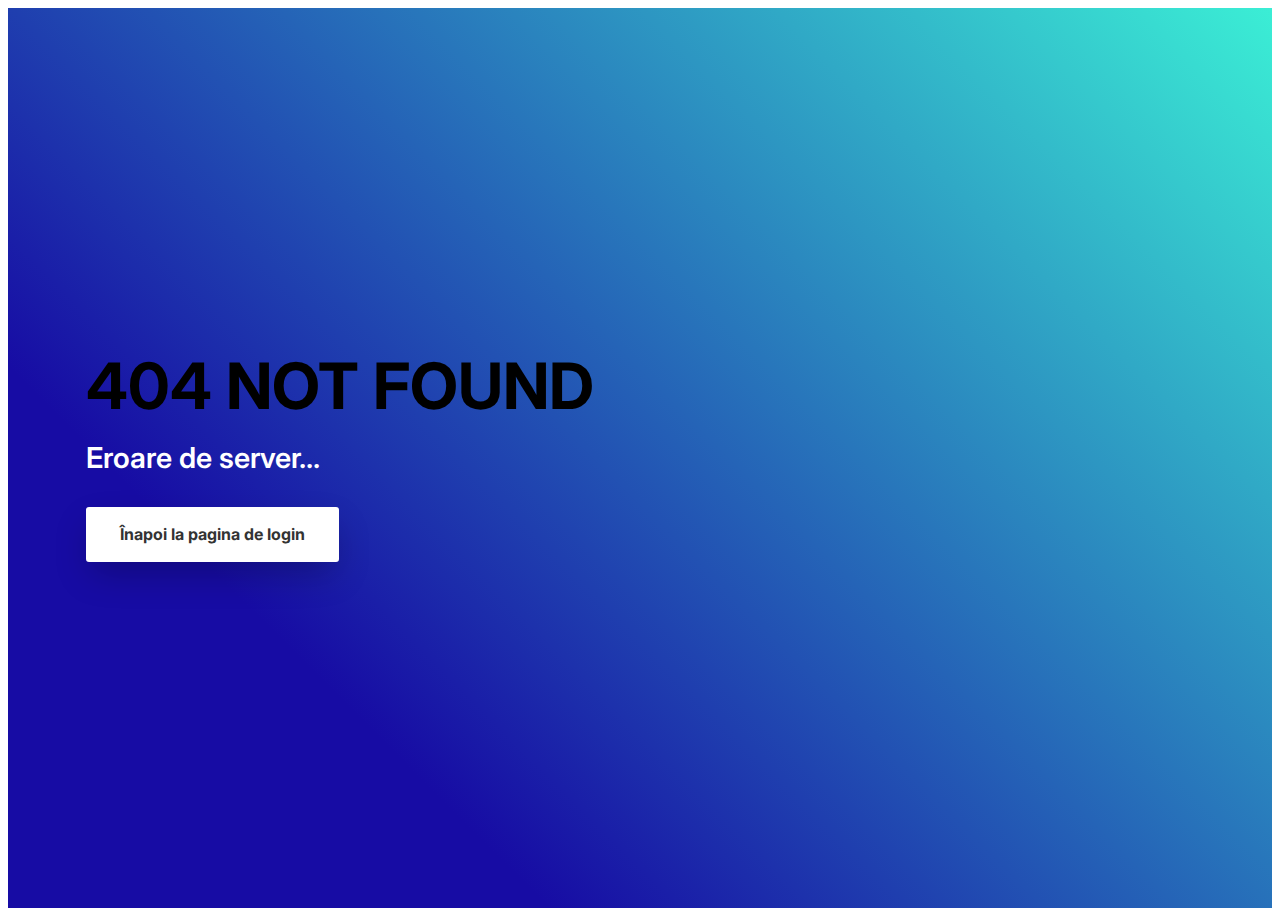
<file: templates/ServerError.html>
<!DOCTYPE html>
<html amp >
<head>

  <meta charset="UTF-8">
  <meta http-equiv="X-UA-Compatible" content="IE=edge">
  <meta name="generator" content="Mobirise v5.2.0, mobirise.com">
  <meta name="viewport" content="width=device-width, initial-scale=1, minimum-scale=1">
  <link rel="shortcut icon" href="stattic/img/logo5.png" type="image/x-icon">
  <meta name="description" content="">
  <meta name="amp-script-src" content="">
  
  <title>Home</title>
  
<link rel="canonical" href="./">
 <style amp-boilerplate>body{-webkit-animation:-amp-start 8s steps(1,end) 0s 1 normal both;-moz-animation:-amp-start 8s steps(1,end) 0s 1 normal both;-ms-animation:-amp-start 8s steps(1,end) 0s 1 normal both;animation:-amp-start 8s steps(1,end) 0s 1 normal both}@-webkit-keyframes -amp-start{from{visibility:hidden}to{visibility:visible}}@-moz-keyframes -amp-start{from{visibility:hidden}to{visibility:visible}}@-ms-keyframes -amp-start{from{visibility:hidden}to{visibility:visible}}@-o-keyframes -amp-start{from{visibility:hidden}to{visibility:visible}}@keyframes -amp-start{from{visibility:hidden}to{visibility:visible}}</style>
<noscript><style amp-boilerplate>body{-webkit-animation:none;-moz-animation:none;-ms-animation:none;animation:none}</style></noscript>
<link href="https://fonts.googleapis.com/css?family=Inter:100,200,300,400,500,600,700,800,900&display=swap" rel="stylesheet">
 
 <style amp-custom> 
div,span,h1,h2,h3,h4,h5,h6,p,blockquote,a,ol,ul,li,figcaption,textarea,input{font: inherit;}*{-webkit-box-sizing: border-box;box-sizing: border-box;outline: none;}*:focus{outline: none;}body{position: relative;font-style: normal;line-height: 1.6;color: #48525c;}section{background-color: #eeeeee;background-position: 50% 50%;background-repeat: no-repeat;background-size: cover;overflow: hidden;padding: 0;}h1,h2,h3,h4,h5,h6{margin: 0;padding: 0;}p,li,blockquote{letter-spacing: normal;line-height: 1.6;}ul,ol,blockquote,p{margin-bottom: 0;margin-top: 0;}a{cursor: pointer;}a,a:hover{text-decoration: none;}a.mbr-iconfont:hover{text-decoration: none;}h1,h2,h3,h4,h5,h6,.display-1,.display-2,.display-4,.display-5,.display-7{word-break: break-word;word-wrap: break-word;}b,strong{font-weight: bold;}blockquote{padding: 10px 0 10px 20px;position: relative;border-left: 3px solid;}input:-webkit-autofill,input:-webkit-autofill:hover,input:-webkit-autofill:focus,input:-webkit-autofill:active{-webkit-transition-delay: 9999s;transition-delay: 9999s;-webkit-transition-property: background-color,color;-o-transition-property: background-color,color;transition-property: background-color,color;}html,body{height: auto;min-height: 100vh;}.mbr-section-title{margin: 0;padding: 0;font-style: normal;line-height: 1.2;width: 100%;color: #20202a;}.mbr-section-subtitle{line-height: 1.2;width: 100%;color: #20202a;}.mbr-text{font-style: normal;line-height: 1.6;width: 100%;color: #48525c;font-weight: 400;}.mbr-white{color: #ffffff;}.mbr-black{color: #000000;}.align-left{text-align: left;}.align-left .list-item{justify-content: flex-start;}.align-center{text-align: center;}.align-center .list-item{justify-content: center;}.align-right{text-align: right;}.align-right .list-item{justify-content: flex-end;}@media (max-width: 767px){.align-left,.align-center,.align-right{text-align: center;}.align-left .list-item,.align-center .list-item,.align-right .list-item{justify-content: center;}}.mbr-light{font-weight: 300;}.mbr-regular{font-weight: 400;}.mbr-semibold{font-weight: 600;}.mbr-bold{font-weight: 700;}.icons-list a{margin: 0;}.icons-list a:last-child{margin: 0;}.mbr-figure{align-self: center;}.hidden{visibility: hidden;}.super-hide{display: none;}.inactive{-webkit-user-select: none;-moz-user-select: none;-ms-user-select: none;user-select: none;pointer-events: none;-webkit-user-drag: none;user-drag: none;}.mbr-overlay{position: absolute;bottom: 0;left: 0;right: 0;top: 0;z-index: 0;}.map-placeholder{display: none;}.google-map,.google-map iframe{position: relative;width: 100%;height: 400px;}amp-img{width: 100%;}amp-img img{max-height: 100%;max-width: 100%;}img.mbr-temp{width: 100%;}.rounded{border-radius: 50%;}.is-builder .nodisplay + img[async],.is-builder .nodisplay + img[decoding="async"],.is-builder amp-img > a + img[async],.is-builder amp-img > a + img[decoding="async"]{display: none;}html:not(.is-builder) amp-img > a{position: absolute;top: 0;bottom: 0;left: 0;right: 0;z-index: 1;}.is-builder .temp-amp-sizer{position: absolute;}.is-builder amp-youtube .temp-amp-sizer,.is-builder amp-vimeo .temp-amp-sizer{position: static;}.mobirise-spinner{position: absolute;top: 50%;left: 40%;margin-left: 10%;-webkit-transform: translate3d(-50%,-50%,0);z-index: 4;}.mobirise-spinner em{width: 24px;height: 24px;background: #3ac;border-radius: 100%;display: inline-block;-webkit-animation: slide 1s infinite;}.mobirise-spinner em:nth-child(1){-webkit-animation-delay: 0.1s;}.mobirise-spinner em:nth-child(2){-webkit-animation-delay: 0.2s;}.mobirise-spinner em:nth-child(3){-webkit-animation-delay: 0.3s;}@-moz-keyframes slide{0%{-webkit-transform: scale(1);}50%{opacity: 0.3;-webkit-transform: scale(2);}100%{-webkit-transform: scale(1);}}@-webkit-keyframes slide{0%{-webkit-transform: scale(1);}50%{opacity: 0.3;-webkit-transform: scale(2);}100%{-webkit-transform: scale(1);}}@-o-keyframes slide{0%{-webkit-transform: scale(1);}50%{opacity: 0.3;-webkit-transform: scale(2);}100%{-webkit-transform: scale(1);}}@keyframes slide{0%{-webkit-transform: scale(1);}50%{opacity: 0.3;-webkit-transform: scale(2);}100%{-webkit-transform: scale(1);}}.mobirise-loader .amp-active > div{display: none;}.iconfont-wrapper{display: inline-flex;}.mbr-flex{display: flex;}.flex-wrap{flex-wrap: wrap;}.mbr-jc-s{justify-content: flex-start;}.mbr-jc-c{justify-content: center;}.mbr-jc-e{justify-content: flex-end;}.mbr-row-reverse{flex-direction: row-reverse;}.mbr-column{flex-direction: column;}amp-img,img{height: 100%;width: 100%;}.hidden-slide{display: none;}.visible-slide{display: flex;}section,.container,.container-fluid{position: relative;word-wrap: break-word;}.mbr-fullscreen .mbr-overlay{min-height: 100vh;}.mbr-fullscreen{display: flex;align-items: center;height: 100vh;min-height: 100vh;padding: 3rem 0;}.container{padding: 0 1rem;width: 100%;margin-right: auto;margin-left: auto;}@media (max-width: 767px){.container{max-width: 540px;}} @media (min-width: 768px){.container{max-width: 720px;}} @media (min-width: 992px){.container{max-width: 960px;}} @media (min-width: 1200px){.container{max-width: 1140px;}}.container-fluid{width: 100%;padding: 0 1rem;}.btn{position: relative;font-weight: 700;margin: 0.4rem 0.9rem;border: 2px solid;font-style: normal;white-space: normal;transition: all 0.3s cubic-bezier(0.25,0.1,0.25,1);display: inline-flex;align-items: center;justify-content: center;word-break: break-word;line-height: 1.2rem;letter-spacing: normal;}.btn-form{padding: 1rem 2rem;}.btn-form:hover{cursor: pointer;}.btn{padding: 1rem 2rem;border-radius: 3px;}.btn-sm{padding: 0.4rem 0.8rem;border-radius: 3px;}.btn-md{padding: 1rem 2rem;border-radius: 3px;}.btn-lg{padding: 1.2rem 3.2rem;border-radius: 3px;}form .btn,form .mbr-section-btn{margin: 0;}.note-popover .btn:after{display: none;}.mbr-section-btn{margin: 0 -0.9rem;font-size: 0;}nav .mbr-section-btn{margin-left: 0rem;margin-right: 0rem;}.btn .mbr-iconfont,.btn.btn-md .mbr-iconfont{cursor: pointer;margin: 0 0.8rem 0 0;}.btn-sm .mbr-iconfont{margin: 0 0.5rem 0 0;}[type="submit"]{-webkit-appearance: none;}section.menu{min-height: 56px;overflow: visible;padding: 0;}.menu-container{display: flex;-webkit-box-pack: justify;-ms-flex-pack: justify;justify-content: space-between;align-items: center;min-height: 56px;}@media (max-width: 991px){.menu-container{max-width: 100%;padding: 0.5rem 1rem;}} @media (max-width: 767px){.menu-container{padding: 0.5rem 1rem;}}.navbar{z-index: 100;width: 100%;position: absolute;box-shadow: 0 2px 10px 0 rgba(0,0,0,0.07);}.navbar-fixed-top{position: fixed;top: 0;}.navbar-brand{display: flex;align-items: center;word-break: break-word;z-index: 1;}.navbar-logo{margin: 0 0.8rem 0 0;}@media (max-width: 767px){.navbar-logo amp-img{max-height: 35px;max-width: 35px;}}.navbar-caption-wrap{display: flex;}.navbar .navbar-collapse{display: flex;-ms-flex-preferred-size: auto;flex-basis: auto;align-items: center;justify-content: space-between;width: 100%;}@media (max-width: 991px){.navbar .navbar-collapse{display: none;position: absolute;top: 0;right: 0;height: 100vh;overflow-y: auto;padding: 70px 2rem 1rem;z-index: 1;}}@media (max-width: 991px){.navbar.opened .navbar-collapse.show,.navbar.opened .navbar-collapse.collapsing{display: block;}.is-builder .navbar-collapse{position: fixed;}}.navbar-nav{list-style-type: none;display: flex;flex-wrap: wrap;padding-left: 0;min-width: 10rem;}@media (max-width: 991px){.navbar-nav{flex-direction: column;}} .navbar-nav .mbr-iconfont{margin: 0 0.2rem 0 0;}.nav-item{word-break: break-all;}.nav-link{display: flex;align-items: center;justify-content: center;}.nav-link,.navbar-caption{transition: all 0.2s;letter-spacing: normal;}.nav-dropdown .dropdown-menu{min-width: 10rem;position: absolute;left: 0;padding: 10px 0;border-radius: 0 0 4px 4px;transition: opacity 0.2s cubic-bezier(0.25,0.1,0.25,1);}.nav-dropdown .dropdown-menu .dropdown-item{line-height: normal;display: flex;justify-content: center;align-items: center;padding: 0 15px;margin: 20px 0;white-space: nowrap;}.nav-dropdown .dropdown-menu .dropdown-item:active{background: none;}.nav-dropdown .dropdown-menu .dropdown{position: relative;}.dropdown-menu .dropdown:hover > .dropdown-menu{opacity: 1;pointer-events: all;}.nav-dropdown .dropdown-submenu{top: 0;left: 100%;margin: 0;}.nav-item.dropdown{position: relative;}.nav-item.dropdown .dropdown-menu{opacity: 0;pointer-events: none;}.nav-item.dropdown:hover > .dropdown-menu{opacity: 1;pointer-events: all;}.link.dropdown-toggle:after{content: "";margin-left: 0.25rem;border-top: 0.35em solid;border-right: 0.35em solid transparent;border-left: 0.35em solid transparent;border-bottom: 0;}.navbar .dropdown.open > .dropdown-menu{display: block;}@media (max-width: 991px){.is-builder .nav-dropdown .dropdown-menu{position: relative;}.nav-dropdown .dropdown-submenu{left: 0;}.nav-dropdown .dropdown-menu .dropdown-item{padding: 0;margin: 0 0 1rem 0;justify-content: center;}.nav-dropdown .dropdown-menu .dropdown-item:after{right: auto;}.navbar.opened .dropdown-menu{top: 0;}.dropdown-toggle[data-toggle="dropdown-submenu"]:after{content: "";margin-left: 0.25rem;border-top: 0.35em solid;border-right: 0.35em solid transparent;border-left: 0.35em solid transparent;border-bottom: 0;top: 55%;}}.navbar-buttons{display: flex;flex-wrap: wrap;align-items: center;justify-content: center;}@media (max-width: 991px){.navbar-buttons{flex-direction: column;}}.menu-social-list{display: flex;align-items: center;justify-content: center;flex-wrap: wrap;}.menu-social-list a{margin: 0 0.5rem;}.menu-social-list a span{font-size: 1.5rem;}button.navbar-toggler{position: relative;width: 31px;height: 20px;cursor: pointer;transition: all .2s;-ms-flex-item-align: center;-ms-grid-row-align: center;align-self: center;}.hamburger span{position: absolute;right: 0;width: 30px;height: 2px;border-right: 5px;}.hamburger span:nth-child(1){top: 0;transition: all .2s;}.hamburger span:nth-child(2){top: 8px;transition: all .15s;}.hamburger span:nth-child(3){top: 8px;transition: all .15s;}.hamburger span:nth-child(4){top: 16px;transition: all .2s;}nav.opened .navbar-toggler:not(.hide) .hamburger span:nth-child(4),nav.opened .navbar-toggler:not(.hide) .hamburger span:nth-child(1){top: 8px;width: 0;opacity: 0;right: 50%;transition: all .2s;}nav.opened .navbar-toggler:not(.hide) .hamburger span:nth-child(2){transform: rotate(-45deg);transition: all .25s;}nav.opened .navbar-toggler:not(.hide) .hamburger span:nth-child(3){transform: rotate(45deg);transition: all .25s;}.ampstart-btn.hamburger{position: relative;margin-left: auto;height: 20px;width: 30px;background: none;border: none;cursor: pointer;z-index: 1000;}@media (min-width: 992px){.nav-dropdown .dropdown-menu{box-shadow: 0 10px 25px 0 rgba(0,0,0,0.2);}.ampstart-btn,amp-sidebar{display: none;}.dropdown-menu .dropdown-toggle:after{content: "";border-bottom: 0.35em solid transparent;border-left: 0.35em solid;border-right: 0;border-top: 0.35em solid transparent;margin-left: 0.3rem;margin-top: -0.3077em;position: absolute;right: 1.1538em;top: 50%;}}.close-sidebar{width: 30px;height: 30px;position: relative;cursor: pointer;background-color: transparent;border: none;}.close-sidebar span{position: absolute;left: 0;width: 30px;height: 2px;border-right: 5px;top: 14px;}.close-sidebar span:nth-child(1){transform: rotate(-45deg);}.close-sidebar span:nth-child(2){transform: rotate(45deg);}.builder-sidebar{position: relative;height: 100vh;overflow-y: auto;min-width: 10rem;z-index: 1030;padding: 1rem 2rem;max-width: 20rem;}.builder-sidebar .dropdown:hover > .dropdown-menu{position: relative;text-align: center;}section.sidebar-open:before{content: '';position: fixed;top: 0;bottom: 0;right: 0;left: 0;background-color: rgba(0,0,0,0.2);z-index: 1040;}.is-builder section.horizontal-menu .ampstart-btn{display: none;}.is-builder section.horizontal-menu .dropdown-menu{z-index: auto;opacity: 1;pointer-events: auto;}.is-builder .menu{overflow: visible;}#sidebar{background-color: transparent;}.card-title{margin: 0;}.card{position: relative;background-color: transparent;border: none;border-radius: 0;width: 100%;padding: 0 1rem;}@media (max-width: 767px){.card:not(.last-child){padding-bottom: 30px;}} .card .card-img{width: auto;border-radius: 0;}.card .card-wrapper{height: 100%;}@media (max-width: 767px){.card .card-wrapper{flex-direction: column;}} .card img{height: 100%;-o-object-fit: cover;object-fit: cover;-o-object-position: center;object-position: center;}.card-inner,.items-list{display: flex;flex-direction: column;}.items-list{list-style-type: none;padding: 0;}.items-list .list-item{padding: 1rem 2rem;}.card-head{padding: 1.5rem 2rem;}.card-price-wrap{padding: 1rem 2rem;}.card-button{padding: 1rem;margin: 0;}.timeline-wrap{position: relative;}.timeline-wrap .iconBackground{position: absolute;left: 50%;width: 20px;height: 20px;line-height: 30px;text-align: center;border-radius: 50%;font-size: 30px;display: inline-block;background-color: #000000;top: 20px;margin: 0 0 0 -10px;}@media (max-width: 767px){.timeline-wrap .iconBackground{left: 0;}}.separline{position: relative;}@media (max-width: 767px){.separline:not(.last-child){padding-bottom: 2rem;}} .separline:before{position: absolute;content: "";width: 2px;background-color: #000000;left: calc(50% - 1px);height: calc(100% - 20px);top: 40px;}@media (max-width: 767px){.separline:before{left: 0;}}.gallery-img-wrap{position: relative;height: 100%;}.gallery-img-wrap:hover{cursor: pointer;}.gallery-img-wrap:hover .icon-wrap,.gallery-img-wrap:hover .caption-on-hover{opacity: 1;}.gallery-img-wrap:hover:after{opacity: .5;}.gallery-img-wrap amp-img{height: 100%;}.gallery-img-wrap:after{content: "";position: absolute;top: 0;bottom: 0;left: 0;right: 0;background: #000;opacity: 0;transition: opacity 0.2s;pointer-events: none;}.gallery-img-wrap .icon-wrap,.gallery-img-wrap .img-caption{z-index: 3;pointer-events: none;position: absolute;}.gallery-img-wrap .icon-wrap,.gallery-img-wrap .caption-on-hover{opacity: 0;transition: opacity 0.2s;}.gallery-img-wrap .icon-wrap{left: 50%;top: 50%;transform: translate(-50%,-50%);background-color: #fff;padding: .5rem;border-radius: 50%;}.gallery-img-wrap .amp-iconfont{color: #000;font-size: 1rem;width: 1rem;display: block;}.gallery-img-wrap .img-caption{left: 0;right: 0;}.gallery-img-wrap .img-caption.caption-top{top: 0;}.gallery-img-wrap .img-caption.caption-bottom{bottom: 0;}.gallery-img-wrap .img-caption:not(.caption-on-hover):after{content: "";position: absolute;top: 0;left: 0;right: 0;height: 100%;transition: opacity 0.2s;z-index: -1;pointer-events: none;}@media (max-width: 767px){.gallery-img-wrap:after,.gallery-img-wrap:hover:after,.gallery-img-wrap .icon-wrap{display: none;}.gallery-img-wrap .caption-on-hover{opacity: 1;}}.is-builder .gallery-img-wrap .icon-wrap,.is-builder .gallery-img-wrap .img-caption > *{pointer-events: all;}.amp-carousel-button,.dots-wrapper .dots span{transition: all 0.4s;cursor: pointer;outline: none;}.amp-carousel-button{width: 50px;height: 50px;border-radius: 50%;}.dots-wrapper .dots{display: inline-block;margin: 4px 8px;}.dots-wrapper .dots span{display: block;border-radius: 12px;height: 24px;width: 24px;background-color: #ffffff;border: 10px solid #cccccc;opacity: 0.5;}.dots-wrapper .dots span.current{width: 40px;}.dots-wrapper .dots span:hover,.dots-wrapper .dots span.current{opacity: 1;}.amp-carousel-button-next:after{right: 1rem;}.amp-carousel-button-prev:after{left: 1rem;}button.btn-img{cursor: pointer;}.is-builder .preview button.btn-img{opacity: 0.5;position: relative;pointer-events: none;}amp-image-lightbox,.lightbox{background: rgba(0,0,0,0.8);display: flex;flex-wrap: wrap;align-items: center;justify-content: center;width: 100%;height: 100%;overflow: auto;}amp-image-lightbox a.control,.lightbox a.control{position: absolute;cursor: default;top: 0;right: 0;}amp-image-lightbox .close,.lightbox .close{background: none;border: none;position: absolute;top: 16px;right: 16px;height: 32px;width: 32px;cursor: pointer;z-index: 1000;}amp-image-lightbox .close:before,amp-image-lightbox .close:after,.lightbox .close:before,.lightbox .close:after{position: absolute;top: 0;right: 16px;content: ' ';height: 32px;width: 2px;background-color: #fff;}amp-image-lightbox .close:before,.lightbox .close:before{transform: rotate(45deg);}amp-image-lightbox .close:after,.lightbox .close:after{transform: rotate(-45deg);}amp-image-lightbox .video-block,.lightbox .video-block{width: 100%;}div[submit-success] > *,div[submit-error] > *{padding: 15px;margin-bottom: 1rem;}.form-block{z-index: 1;background-color: transparent;padding: 0;position: relative;overflow: hidden;}.form-block .mbr-overlay{z-index: -1;}@media (max-width: 991px){.form-block{padding: 0;}}form input,form textarea,form select{padding: 1rem;line-height: 1.2rem;width: 100%;background: #ffffff;border-width: 2px;border-style: solid;border-color: #767676;border-radius: 3px;color: #000000;}form input[type="checkbox"],form input[type="radio"]{border: none;background: none;width: auto;}form .field{padding-bottom: 0.5rem;padding-top: 0.5rem;}form textarea.field-input{height: 200px;}form .fieldset{display: flex;justify-content: center;flex-wrap: wrap;align-items: center;}textarea[type="hidden"]{display: none;}.form-check{margin-bottom: 0;}.form-check-label{padding-left: 0;}.form-check-input{position: relative;margin: 4px;}.form-check-inline{display: inline-flex;align-items: center;padding-left: 0;margin-right: .75rem;}.mbr-row,.mbr-form-row{display: -webkit-box;display: -ms-flexbox;display: flex;-ms-flex-wrap: wrap;flex-wrap: wrap;margin-left: -1rem;margin-right: -1rem;}.mbr-form-row{margin-left: -0.5rem;margin-right: -0.5rem;}.mbr-form-row > [class*="mbr-col"]{padding-left: 0.5rem;padding-right: 0.5rem;}@media (max-width: 767px){.mbr-col,.mbr-col-auto{padding-right: 1rem;padding-left: 1rem;}.mbr-col-sm-12{-ms-flex: 0 0 100%;-webkit-box-flex: 0;flex: 0 0 100%;max-width: 100%;padding-right: 1rem;padding-left: 1rem;}}@media (min-width: 768px){.mbr-col,.mbr-col-auto{padding-right: 1rem;padding-left: 1rem;}.mbr-col-md-2{-ms-flex: 0 0 16.6666666667%;-webkit-box-flex: 0;flex: 0 0 16.6666666667%;max-width: 16.6666666667%;padding-right: 1rem;padding-left: 1rem;}.mbr-col-md-3{-ms-flex: 0 0 25%;-webkit-box-flex: 0;flex: 0 0 25%;max-width: 25%;padding-right: 1rem;padding-left: 1rem;}.mbr-col-md-4{-ms-flex: 0 0 33.3333333333%;-webkit-box-flex: 0;flex: 0 0 33.3333333333%;max-width: 33.3333333333%;padding-right: 1rem;padding-left: 1rem;}.mbr-col-md-5{-ms-flex: 0 0 41.6666666667%;-webkit-box-flex: 0;flex: 0 0 41.6666666667%;max-width: 41.6666666667%;padding-right: 1rem;padding-left: 1rem;}.mbr-col-md-6{-ms-flex: 0 0 50%;-webkit-box-flex: 0;flex: 0 0 50%;max-width: 50%;padding-right: 1rem;padding-left: 1rem;}.mbr-col-md-7{-ms-flex: 0 0 58.3333333333%;-webkit-box-flex: 0;flex: 0 0 58.3333333333%;max-width: 58.3333333333%;padding-right: 1rem;padding-left: 1rem;}.mbr-col-md-8{-ms-flex: 0 0 66.6666666667%;-webkit-box-flex: 0;flex: 0 0 66.6666666667%;max-width: 66.6666666667%;padding-right: 1rem;padding-left: 1rem;}.mbr-col-md-10{-ms-flex: 0 0 83.3333333333%;-webkit-box-flex: 0;flex: 0 0 83.3333333333%;max-width: 83.3333333333%;padding-right: 1rem;padding-left: 1rem;}.mbr-col-md-12{-ms-flex: 0 0 100%;-webkit-box-flex: 0;flex: 0 0 100%;max-width: 100%;padding-right: 1rem;padding-left: 1rem;}}.mbr-col{-ms-flex: 1 1 auto;-webkit-box-flex: 1;flex: 1 1 auto;max-width: 100%;}.mbr-col-auto{-ms-flex: 0 0 auto;flex: 0 0 auto;width: auto;}@media (min-width: 992px){.mbr-col,.mbr-col-auto{padding-right: 1rem;padding-left: 1rem;}.mbr-col-lg-2{-ms-flex: 0 0 16.6666666667%;-webkit-box-flex: 0;flex: 0 0 16.6666666667%;max-width: 16.6666666667%;padding-right: 1rem;padding-left: 1rem;}.mbr-col-lg-3{-ms-flex: 0 0 25%;-webkit-box-flex: 0;flex: 0 0 25%;max-width: 25%;padding-right: 1rem;padding-left: 1rem;}.mbr-col-lg-4{-ms-flex: 0 0 33.3333333333%;-webkit-box-flex: 0;flex: 0 0 33.3333333333%;max-width: 33.3333333333%;padding-right: 1rem;padding-left: 1rem;}.mbr-col-lg-5{-ms-flex: 0 0 41.6666666667%;-webkit-box-flex: 0;flex: 0 0 41.6666666667%;max-width: 41.6666666667%;padding-right: 1rem;padding-left: 1rem;}.mbr-col-lg-6{-ms-flex: 0 0 50%;-webkit-box-flex: 0;flex: 0 0 50%;max-width: 50%;padding-right: 1rem;padding-left: 1rem;}.mbr-col-lg-7{-ms-flex: 0 0 58.3333333333%;-webkit-box-flex: 0;flex: 0 0 58.3333333333%;max-width: 58.3333333333%;padding-right: 1rem;padding-left: 1rem;}.mbr-col-lg-8{-ms-flex: 0 0 66.6666666667%;-webkit-box-flex: 0;flex: 0 0 66.6666666667%;max-width: 66.6666666667%;padding-right: 1rem;padding-left: 1rem;}.mbr-col-lg-9{-ms-flex: 0 0 75%;-webkit-box-flex: 0;flex: 0 0 75%;max-width: 75%;padding-right: 1rem;padding-left: 1rem;}.mbr-col-lg-10{-ms-flex: 0 0 83.3333333333%;-webkit-box-flex: 0;flex: 0 0 83.3333333333%;max-width: 83.3333333333%;padding-right: 1rem;padding-left: 1rem;}.mbr-col-lg-12{-ms-flex: 0 0 100%;-webkit-box-flex: 0;flex: 0 0 100%;max-width: 100%;padding-right: 1rem;padding-left: 1rem;}}@media (min-width: 992px){.lg-pb{padding-bottom: 3rem;}}@media (max-width: 991px){.md-pb{padding-bottom: 3rem;}}.mbr-pt-1,.mbr-py-1{padding-top: 10px;}.mbr-pb-1,.mbr-py-1{padding-bottom: 10px;}.mbr-px-1{padding-left: 10px;padding-right: 10px;}.mbr-p-1{padding: 10px;}.mbr-pt-2,.mbr-py-2{padding-top: 1rem;}.mbr-pb-2,.mbr-py-2{padding-bottom: 1rem;}.mbr-px-2{padding-left: 1rem;padding-right: 1rem;}.mbr-p-2{padding: 1rem;}.mbr-pt-3,.mbr-py-3{padding-top: 25px;}.mbr-pb-3,.mbr-py-3{padding-bottom: 25px;}.mbr-px-3{padding-left: 25px;padding-right: 25px;}.mbr-p-3{padding: 25px;}.mbr-pt-4,.mbr-py-4{padding-top: 2rem;}.mbr-pb-4,.mbr-py-4{padding-bottom: 2rem;}.mbr-px-4{padding-left: 2rem;padding-right: 2rem;}.mbr-p-4{padding: 2rem;}.mbr-pt-5,.mbr-py-5{padding-top: 3rem;}.mbr-pb-5,.mbr-py-5{padding-bottom: 3rem;}.mbr-px-5{padding-left: 3rem;padding-right: 3rem;}.mbr-p-5{padding: 3rem;}@media (max-width: 991px){.mbr-py-4,.mbr-py-5{padding-top: 1rem;padding-bottom: 1rem;}.mbr-px-4,.mbr-px-5{padding-left: 1rem;padding-right: 1rem;}.mbr-p-3,.mbr-p-4,.mbr-p-5{padding: 1rem;}}.mbr-ml-auto{margin-left: auto;}.mbr-mr-auto{margin-right: auto;}.mbr-m-auto{margin: auto;}#scrollToTopMarker{position: absolute;width: 0px;height: 0px;top: 300px;}#scrollToTopButton{position: fixed;bottom: 25px;right: 25px;opacity: .4;z-index: 5000;font-size: 32px;height: 60px;width: 60px;border: none;border-radius: 3px;cursor: pointer;}#scrollToTopButton:focus{outline: none;}#scrollToTopButton a:before{content: '';position: absolute;height: 40%;top: 36%;width: 2px;left: calc(50% - 1px);}#scrollToTopButton a:after{content: '';position: absolute;border-top: 2px solid;border-right: 2px solid;width: 40%;height: 40%;left: calc(30% - 1px);bottom: 30%;transform: rotate(-45deg);}.is-builder #scrollToTopButton a:after{left: 30%;}a{font-style: normal;}@media (max-width: 767px){.mbr-section-btn,.mbr-section-title{text-align: center;}}@media (min-width: 992px){.mbr-col-lg-11{flex: 0 0 91.666%;max-width: 91.666%;padding-right: 1rem;padding-left: 1rem;}}
body{font-family: Inter;}blockquote{border-color: #005af0;}div[submit-success] > *{background: #64bf46;color: #ffffff;}div[submit-error] > *{background: #ffdc00;color: #000000;}.display-1{font-family: 'Inter',sans-serif;font-size: 4rem;}.display-2{font-family: 'Inter',sans-serif;font-size: 3.25rem;}.display-4{font-family: 'Inter',sans-serif;font-size: 1rem;}.display-5{font-family: 'Inter',sans-serif;font-size: 1.8rem;}.display-7{font-family: 'Inter',sans-serif;font-size: 1.2rem;}.display-1 .mbr-iconfont-btn{font-size: 4rem;width: 4rem;}.display-2 .mbr-iconfont-btn{font-size: 3.25rem;width: 3.25rem;}.display-4 .mbr-iconfont-btn{font-size: 1rem;width: 1rem;}.display-5 .mbr-iconfont-btn{font-size: 1.8rem;width: 1.8rem;}.display-7 .mbr-iconfont-btn{font-size: 1.2rem;width: 1.2rem;}@media (max-width: 768px){.display-1{font-size: 3.2rem;font-size: calc( 2.05rem + (4 - 2.05) * ((100vw - 20rem) / (48 - 20)));line-height: calc( 1.4 * (2.05rem + (4 - 2.05) * ((100vw - 20rem) / (48 - 20))));}.display-2{font-size: 2.6rem;font-size: calc( 1.7874999999999999rem + (3.25 - 1.7874999999999999) * ((100vw - 20rem) / (48 - 20)));line-height: calc( 1.4 * (1.7874999999999999rem + (3.25 - 1.7874999999999999) * ((100vw - 20rem) / (48 - 20))));}.display-4{font-size: 0.8rem;font-size: calc( 1rem + (1 - 1) * ((100vw - 20rem) / (48 - 20)));line-height: calc( 1.4 * (1rem + (1 - 1) * ((100vw - 20rem) / (48 - 20))));}.display-5{font-size: 1.44rem;font-size: calc( 1.28rem + (1.8 - 1.28) * ((100vw - 20rem) / (48 - 20)));line-height: calc( 1.4 * (1.28rem + (1.8 - 1.28) * ((100vw - 20rem) / (48 - 20))));}.display-7{font-size: 0.96rem;font-size: calc( 1.07rem + (1.2 - 1.07) * ((100vw - 20rem) / (48 - 20)));line-height: calc( 1.4 * (1.07rem + (1.2 - 1.07) * ((100vw - 20rem) / (48 - 20))));}}.bg-primary{background-color: #005af0;}.bg-success{background-color: #64bf46;}.bg-info{background-color: #eb49e1;}.bg-warning{background-color: #ff8f00;}.bg-danger{background-color: #ffdc00;}.btn-primary,.btn-primary:active,.btn-primary.active{background-color: #005af0;border-color: #005af0;color: #ffffff;}.btn-primary:hover,.btn-primary:focus,.btn-primary.focus{color: #ffffff;background-color: #003da3;border-color: #003da3;}.btn-primary.disabled,.btn-primary:disabled{color: #ffffff;background-color: #003da3;border-color: #003da3;}.btn-secondary,.btn-secondary:active,.btn-secondary.active{background-color: #00dcc0;border-color: #00dcc0;color: #ffffff;}.btn-secondary:hover,.btn-secondary:focus,.btn-secondary.focus{color: #ffffff;background-color: #00907d;border-color: #00907d;}.btn-secondary.disabled,.btn-secondary:disabled{color: #ffffff;background-color: #00907d;border-color: #00907d;}.btn-info,.btn-info:active,.btn-info.active{background-color: #eb49e1;border-color: #eb49e1;color: #ffffff;}.btn-info:hover,.btn-info:focus,.btn-info.focus{color: #ffffff;background-color: #d117c5;border-color: #d117c5;}.btn-info.disabled,.btn-info:disabled{color: #ffffff;background-color: #d117c5;border-color: #d117c5;}.btn-success,.btn-success:active,.btn-success.active{background-color: #64bf46;border-color: #64bf46;color: #ffffff;}.btn-success:hover,.btn-success:focus,.btn-success.focus{color: #ffffff;background-color: #46892f;border-color: #46892f;}.btn-success.disabled,.btn-success:disabled{color: #ffffff;background-color: #46892f;border-color: #46892f;}.btn-warning,.btn-warning:active,.btn-warning.active{background-color: #ff8f00;border-color: #ff8f00;color: #ffffff;}.btn-warning:hover,.btn-warning:focus,.btn-warning.focus{color: #ffffff;background-color: #b36400;border-color: #b36400;}.btn-warning.disabled,.btn-warning:disabled{color: #ffffff;background-color: #b36400;border-color: #b36400;}.btn-danger,.btn-danger:active,.btn-danger.active{background-color: #ffdc00;border-color: #ffdc00;color: #000000;}.btn-danger:hover,.btn-danger:focus,.btn-danger.focus{color: #000000;background-color: #b39a00;border-color: #b39a00;}.btn-danger.disabled,.btn-danger:disabled{color: #000000;background-color: #b39a00;border-color: #b39a00;}.btn-black,.btn-black:active,.btn-black.active{background-color: #333333;border-color: #333333;color: #ffffff;}.btn-black:hover,.btn-black:focus,.btn-black.focus{color: #ffffff;background-color: #0d0d0d;border-color: #0d0d0d;}.btn-black.disabled,.btn-black:disabled{color: #ffffff;background-color: #0d0d0d;border-color: #0d0d0d;}.btn-white,.btn-white:active,.btn-white.active{background-color: #ffffff;border-color: #ffffff;color: #808080;}.btn-white:hover,.btn-white:focus,.btn-white.focus{color: #808080;background-color: #d9d9d9;border-color: #d9d9d9;}.btn-white.disabled,.btn-white:disabled{color: #808080;background-color: #d9d9d9;border-color: #d9d9d9;}.btn-white,.btn-white:active,.btn-white.active{color: #333333;}.btn-white:hover,.btn-white:focus,.btn-white.focus{color: #333333;}.btn-white.disabled,.btn-white:disabled{color: #333333;}.btn-primary-outline,.btn-primary-outline:active,.btn-primary-outline.active{background: none;border-color: #00348a;color: #00348a;}.btn-primary-outline:hover,.btn-primary-outline:focus,.btn-primary-outline.focus{color: #ffffff;background-color: #005af0;border-color: #005af0;}.btn-primary-outline.disabled,.btn-primary-outline:disabled{color: #ffffff;background-color: #005af0;border-color: #005af0;}.btn-secondary-outline,.btn-secondary-outline:active,.btn-secondary-outline.active{background: none;border-color: #007667;color: #007667;}.btn-secondary-outline:hover,.btn-secondary-outline:focus,.btn-secondary-outline.focus{color: #ffffff;background-color: #00dcc0;border-color: #00dcc0;}.btn-secondary-outline.disabled,.btn-secondary-outline:disabled{color: #ffffff;background-color: #00dcc0;border-color: #00dcc0;}.btn-info-outline,.btn-info-outline:active,.btn-info-outline.active{background: none;border-color: #ba14af;color: #ba14af;}.btn-info-outline:hover,.btn-info-outline:focus,.btn-info-outline.focus{color: #ffffff;background-color: #eb49e1;border-color: #eb49e1;}.btn-info-outline.disabled,.btn-info-outline:disabled{color: #ffffff;background-color: #eb49e1;border-color: #eb49e1;}.btn-success-outline,.btn-success-outline:active,.btn-success-outline.active{background: none;border-color: #3c7629;color: #3c7629;}.btn-success-outline:hover,.btn-success-outline:focus,.btn-success-outline.focus{color: #ffffff;background-color: #64bf46;border-color: #64bf46;}.btn-success-outline.disabled,.btn-success-outline:disabled{color: #ffffff;background-color: #64bf46;border-color: #64bf46;}.btn-warning-outline,.btn-warning-outline:active,.btn-warning-outline.active{background: none;border-color: #995600;color: #995600;}.btn-warning-outline:hover,.btn-warning-outline:focus,.btn-warning-outline.focus{color: #ffffff;background-color: #ff8f00;border-color: #ff8f00;}.btn-warning-outline.disabled,.btn-warning-outline:disabled{color: #ffffff;background-color: #ff8f00;border-color: #ff8f00;}.btn-danger-outline,.btn-danger-outline:active,.btn-danger-outline.active{background: none;border-color: #998400;color: #998400;}.btn-danger-outline:hover,.btn-danger-outline:focus,.btn-danger-outline.focus{color: #000000;background-color: #ffdc00;border-color: #ffdc00;}.btn-danger-outline.disabled,.btn-danger-outline:disabled{color: #000000;background-color: #ffdc00;border-color: #ffdc00;}.btn-black-outline,.btn-black-outline:active,.btn-black-outline.active{background: none;border-color: #000000;color: #000000;}.btn-black-outline:hover,.btn-black-outline:focus,.btn-black-outline.focus{color: #ffffff;background-color: #333333;border-color: #333333;}.btn-black-outline.disabled,.btn-black-outline:disabled{color: #ffffff;background-color: #333333;border-color: #333333;}.btn-white-outline,.btn-white-outline:active,.btn-white-outline.active{background: none;border-color: #ffffff;color: #ffffff;}.btn-white-outline:hover,.btn-white-outline:focus,.btn-white-outline.focus{color: #333333;background-color: #ffffff;border-color: #ffffff;}.text-primary{color: #005af0;}.text-secondary{color: #00dcc0;}.text-success{color: #64bf46;}.text-info{color: #eb49e1;}.text-warning{color: #ff8f00;}.text-danger{color: #ffdc00;}.text-white{color: #ffffff;}.text-black{color: #000000;}a.text-primary:hover,a.text-primary:focus{color: #00348a;}a.text-secondary:hover,a.text-secondary:focus{color: #007667;}a.text-success:hover,a.text-success:focus{color: #3c7629;}a.text-info:hover,a.text-info:focus{color: #ba14af;}a.text-warning:hover,a.text-warning:focus{color: #995600;}a.text-danger:hover,a.text-danger:focus{color: #998400;}a.text-white:hover,a.text-white:focus{color: #cccccc;}a.text-black:hover,a.text-black:focus{color: #4d4d4d;}.alert-success{background-color: #64bf46;}.alert-info{background-color: #eb49e1;}.alert-warning{background-color: #ff8f00;}.alert-danger{background-color: #ffdc00;}a,a:hover{color: #005af0;}.mbr-plan-header.bg-primary .mbr-plan-subtitle,.mbr-plan-header.bg-primary .mbr-plan-price-desc{color: #bdd6ff;}.mbr-plan-header.bg-success .mbr-plan-subtitle,.mbr-plan-header.bg-success .mbr-plan-price-desc{color: #b3e0a5;}.mbr-plan-header.bg-info .mbr-plan-subtitle,.mbr-plan-header.bg-info .mbr-plan-price-desc{color: #ffffff;}.mbr-plan-header.bg-warning .mbr-plan-subtitle,.mbr-plan-header.bg-warning .mbr-plan-price-desc{color: #ffe9cc;}.mbr-plan-header.bg-danger .mbr-plan-subtitle,.mbr-plan-header.bg-danger .mbr-plan-price-desc{color: #fff8cc;}.mobirise-spinner em:nth-child(1){background: #005af0;}.mobirise-spinner em:nth-child(2){background: #00dcc0;}.mobirise-spinner em:nth-child(3){background: #64bf46;}#scrollToTopMarker{display: none;}#scrollToTopButton{background-color: #005af0;}#scrollToTopButton a:before{background: #ffffff;}#scrollToTopButton a:after{border-top-color: #ffffff;border-right-color: #ffffff;}.btn:not(.btn-form){box-shadow: 0 15px 35px -5px rgba(0,0,0,0.25);}.btn:not(.btn-form):hover,.btn:not(.btn-form):focus,.btn:not(.btn-form).focus{transform: translateY(-0.125rem);box-shadow: 0 25px 20px -15px rgba(0,0,0,0.15);}.amp-carousel-button{box-shadow: 0 10px 15px 0 rgba(0,0,0,0.4);background-color: #f3f3f3;}.amp-carousel-button:hover{background-color: #fff;box-shadow: 0 20px 30px 0 rgba(0,0,0,0.2);}.amp-carousel-button-next{background-image: url("data:image/svg+xml;charset=utf-8,%3Csvg xmlns='http://www.w3.org/2000/svg' width='18' height='18' fill='%23005AF0' %3E%3Cpath d='M9 3L7.94 4.06l4.19 4.19H3v1.5h9.13l-4.19 4.19L9 15l6-6z'/%3E%3C/svg%3E");}.amp-carousel-button-prev{background-image: url("data:image/svg+xml;charset=utf-8,%3Csvg xmlns='http://www.w3.org/2000/svg' width='18' height='18' fill='%23005AF0'%3E%3Cpath d='M15 8.25H5.87l4.19-4.19L9 3 3 9l6 6 1.06-1.06-4.19-4.19H15v-1.5z'/%3E%3C/svg%3E");}.cid-sifPwYnK0S{background-color: #3beed5;background: linear-gradient(225deg,#3beed5 0,#170ca4 75%);}.cid-sifPwYnK0S .mbr-section-title{color: #000000;}
.engine{position: absolute;text-indent: -2400px;text-align: center;padding: 0;top: 0;left: -2400px;}[class*="-iconfont"]{display: inline-flex;}</style>
 
  <script async  src="https://cdn.ampproject.org/v0.js"></script>
  <script async custom-element="amp-analytics" src="https://cdn.ampproject.org/v0/amp-analytics-0.1.js"></script>
  
  
  
</head>
<body>
  
  <section class="header4 cid-sifPwYnK0S mbr-fullscreen" id="header4-0">

    

    <div class="container">
        <h1 class="mbr-fonts-style mbr-section-title align-left mbr-white mbr-bold mbr-pb-2 display-1">404 NOT FOUND</h1>
        <h2 class="mbr-fonts-style mbr-section-subtitle align-left mbr-white mbr-semibold mbr-pb-3 display-5">Eroare de server...</h2>
        <div class="mbr-section-btn align-left"><a class="btn btn-md btn-white display-4" href="/login">Înapoi la pagina de login</a></div>
    </div>

  
  
</body>
</html>
</file>
